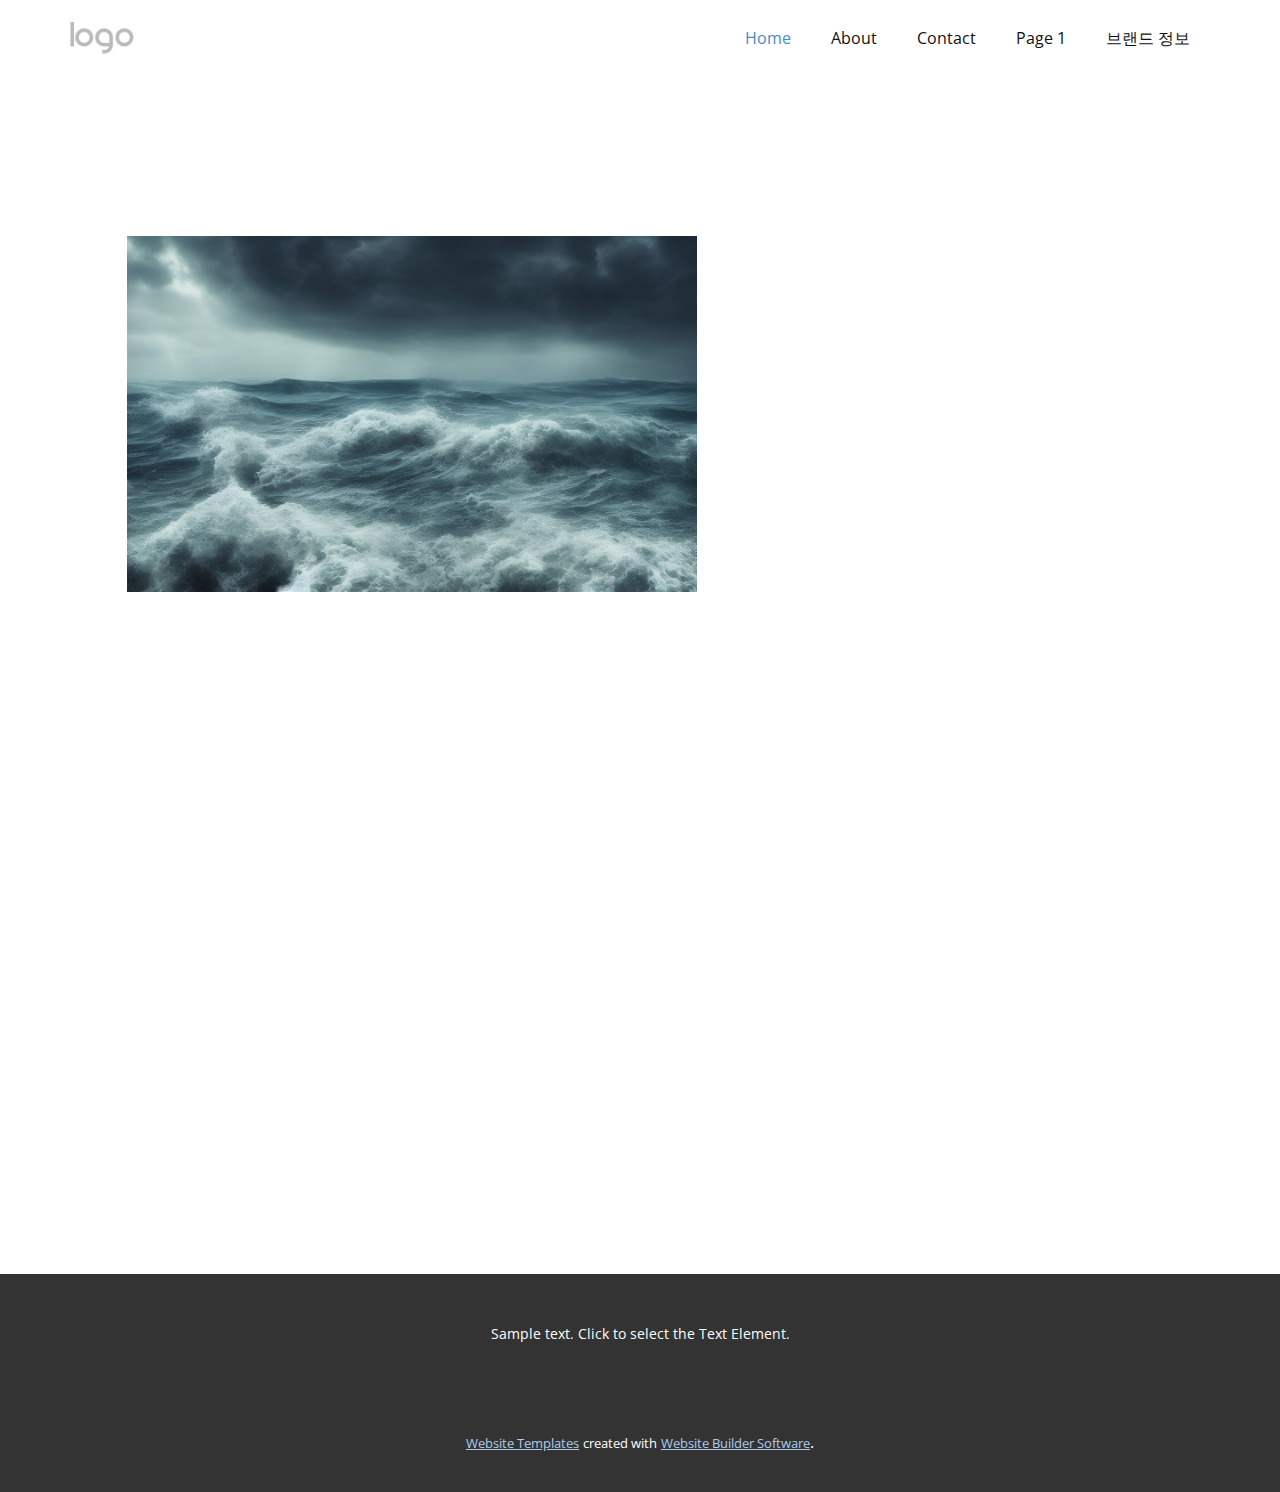
<file: index.html>
<!DOCTYPE html>
<html style="font-size: 16px;" lang="en"><head>
    <meta name="viewport" content="width=device-width, initial-scale=1.0">
    <meta charset="utf-8">
    <meta name="keywords" content="">
    <meta name="description" content="">
    <title>Home</title>
    <link rel="stylesheet" href="nicepage.css" media="screen">
<link rel="stylesheet" href="Home.css" media="screen">
    <script class="u-script" type="text/javascript" src="jquery.js" defer=""></script>
    <script class="u-script" type="text/javascript" src="nicepage.js" defer=""></script>
    <meta name="generator" content="Nicepage 4.18.5, nicepage.com">
    <link id="u-theme-google-font" rel="stylesheet" href="https://fonts.googleapis.com/css?family=Roboto:100,100i,300,300i,400,400i,500,500i,700,700i,900,900i|Open+Sans:300,300i,400,400i,500,500i,600,600i,700,700i,800,800i">
    
    
    
    <script type="application/ld+json">{
		"@context": "http://schema.org",
		"@type": "Organization",
		"name": "",
		"logo": "images/default-logo.png"
}</script>
    <meta name="theme-color" content="#478ac9">
    <meta property="og:title" content="Home">
    <meta property="og:type" content="website">
  </head>
  <body data-home-page="Home.html" data-home-page-title="Home" class="u-body u-xl-mode" data-lang="en"><header class="u-clearfix u-header u-header" id="sec-7465"><div class="u-clearfix u-sheet u-sheet-1">
        <a href="https://nicepage.com" class="u-image u-logo u-image-1">
          <img src="images/default-logo.png" class="u-logo-image u-logo-image-1">
        </a>
        <nav class="u-menu u-menu-dropdown u-offcanvas u-menu-1">
          <div class="menu-collapse" style="font-size: 1rem; letter-spacing: 0px;">
            <a class="u-button-style u-custom-left-right-menu-spacing u-custom-padding-bottom u-custom-top-bottom-menu-spacing u-nav-link u-text-active-palette-1-base u-text-hover-palette-2-base" href="#">
              <svg class="u-svg-link" viewBox="0 0 24 24"><use xmlns:xlink="http://www.w3.org/1999/xlink" xlink:href="#menu-hamburger"></use></svg>
              <svg class="u-svg-content" version="1.1" id="menu-hamburger" viewBox="0 0 16 16" x="0px" y="0px" xmlns:xlink="http://www.w3.org/1999/xlink" xmlns="http://www.w3.org/2000/svg"><g><rect y="1" width="16" height="2"></rect><rect y="7" width="16" height="2"></rect><rect y="13" width="16" height="2"></rect>
</g></svg>
            </a>
          </div>
          <div class="u-nav-container">
            <ul class="u-nav u-unstyled u-nav-1"><li class="u-nav-item"><a class="u-button-style u-nav-link u-text-active-palette-1-base u-text-hover-palette-2-base" href="Home.html" style="padding: 10px 20px;">Home</a>
</li><li class="u-nav-item"><a class="u-button-style u-nav-link u-text-active-palette-1-base u-text-hover-palette-2-base" href="About.html" style="padding: 10px 20px;">About</a>
</li><li class="u-nav-item"><a class="u-button-style u-nav-link u-text-active-palette-1-base u-text-hover-palette-2-base" href="Contact.html" style="padding: 10px 20px;">Contact</a>
</li><li class="u-nav-item"><a class="u-button-style u-nav-link u-text-active-palette-1-base u-text-hover-palette-2-base" href="Page-1.html" style="padding: 10px 20px;">Page 1</a>
</li><li class="u-nav-item"><a class="u-button-style u-nav-link u-text-active-palette-1-base u-text-hover-palette-2-base" href="브랜드-정보.html" style="padding: 10px 20px;">브랜드 정보</a>
</li></ul>
          </div>
          <div class="u-nav-container-collapse">
            <div class="u-black u-container-style u-inner-container-layout u-opacity u-opacity-95 u-sidenav">
              <div class="u-inner-container-layout u-sidenav-overflow">
                <div class="u-menu-close"></div>
                <ul class="u-align-center u-nav u-popupmenu-items u-unstyled u-nav-2"><li class="u-nav-item"><a class="u-button-style u-nav-link" href="Home.html">Home</a>
</li><li class="u-nav-item"><a class="u-button-style u-nav-link" href="About.html">About</a>
</li><li class="u-nav-item"><a class="u-button-style u-nav-link" href="Contact.html">Contact</a>
</li><li class="u-nav-item"><a class="u-button-style u-nav-link" href="Page-1.html">Page 1</a>
</li><li class="u-nav-item"><a class="u-button-style u-nav-link" href="브랜드-정보.html">브랜드 정보</a>
</li></ul>
              </div>
            </div>
            <div class="u-black u-menu-overlay u-opacity u-opacity-70"></div>
          </div>
        </nav>
      </div></header>
    <section class="u-clearfix u-section-1" id="sec-f3f4">
      <div class="u-clearfix u-sheet u-sheet-1">
        <img class="u-image u-image-default u-image-1" src="images/5df704d7179668b7c5d022a4acfd7a55152580c8d6935edea3dfbe73e2476abc61323a5a197ef466913f1e3520dc59ae659f1e2396444cc1338d54_1280.jpg" alt="" data-image-width="1280" data-image-height="800" data-href="브랜드-정보.html">
      </div>
    </section>
    <section class="u-clearfix u-section-2" id="sec-06fb">
      <div class="u-clearfix u-sheet u-sheet-1"></div>
    </section>
    
    
    <footer class="u-align-center u-clearfix u-footer u-grey-80 u-footer" id="sec-8579"><div class="u-clearfix u-sheet u-sheet-1">
        <p class="u-small-text u-text u-text-variant u-text-1">Sample text. Click to select the Text Element.</p>
      </div></footer>
    <section class="u-backlink u-clearfix u-grey-80">
      <a class="u-link" href="https://nicepage.com/website-templates" target="_blank">
        <span>Website Templates</span>
      </a>
      <p class="u-text">
        <span>created with</span>
      </p>
      <a class="u-link" href="" target="_blank">
        <span>Website Builder Software</span>
      </a>. 
    </section>
  
</body></html>
</file>
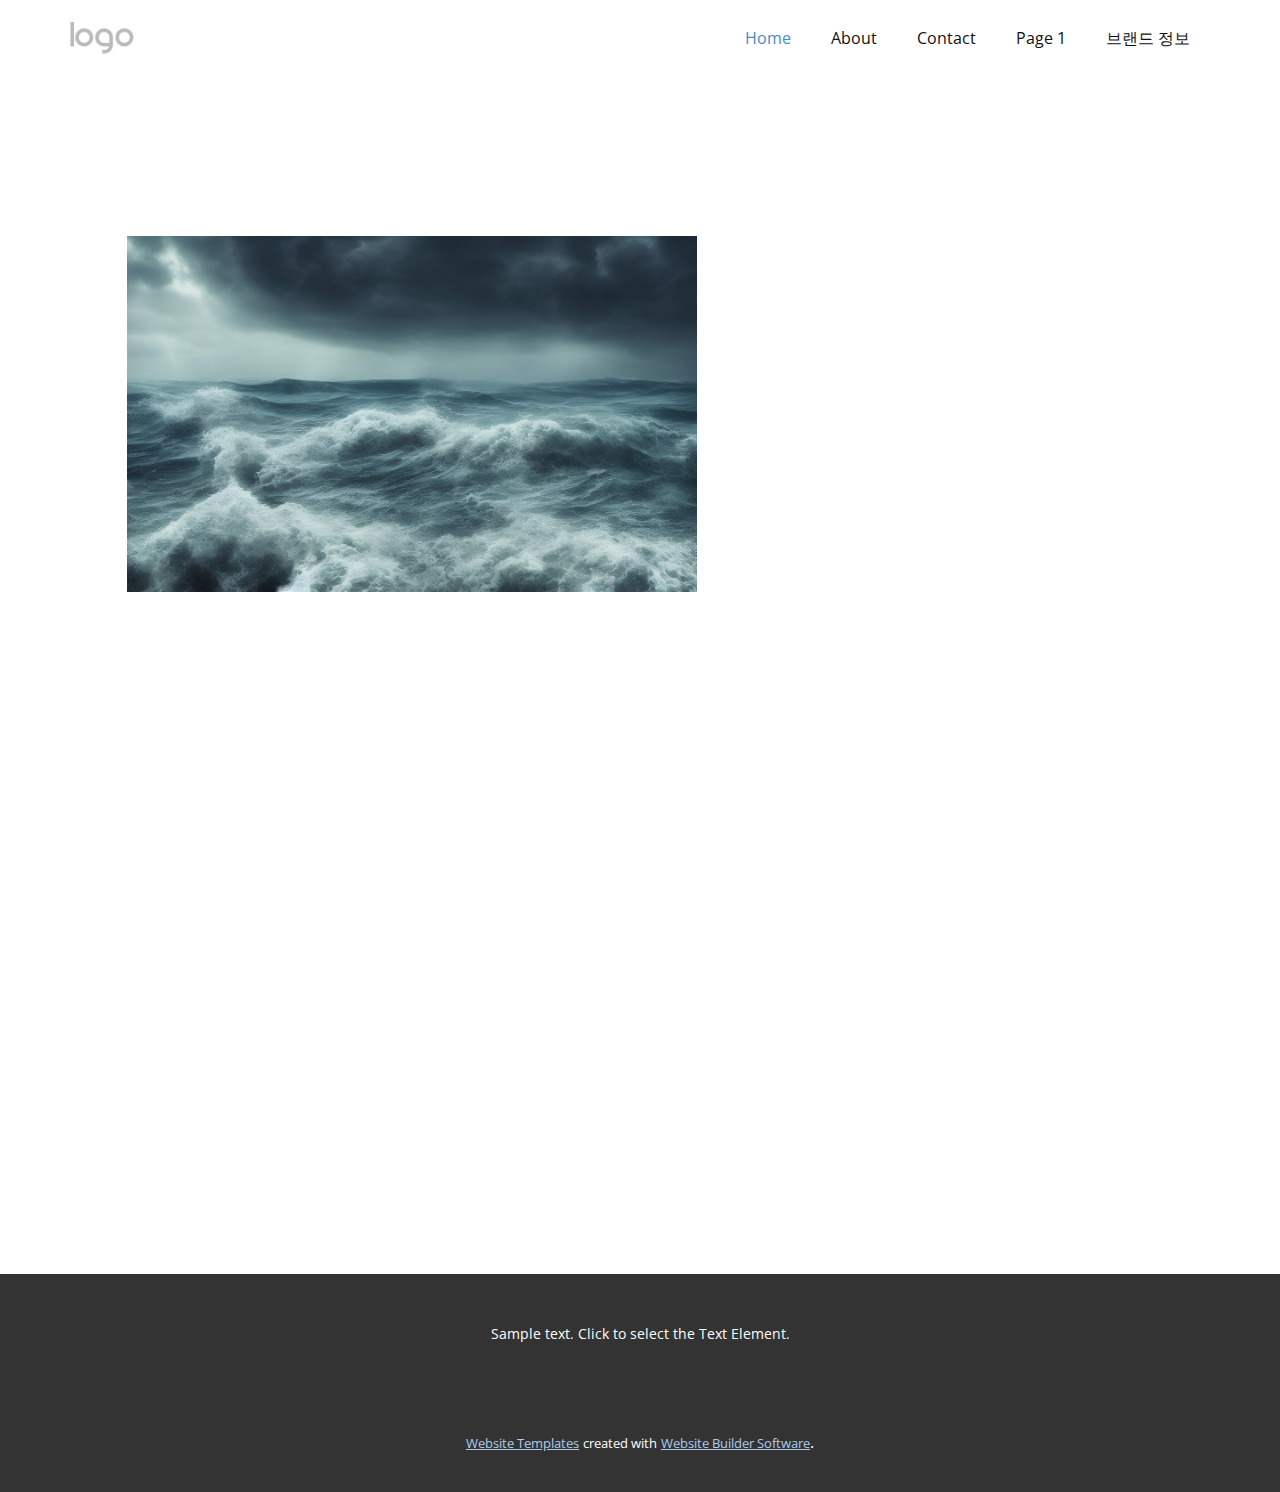
<file: Home.html>
<!DOCTYPE html>
<html style="font-size: 16px;" lang="en"><head>
    <meta name="viewport" content="width=device-width, initial-scale=1.0">
    <meta charset="utf-8">
    <meta name="keywords" content="">
    <meta name="description" content="">
    <title>Home</title>
    <link rel="stylesheet" href="nicepage.css" media="screen">
<link rel="stylesheet" href="Home.css" media="screen">
    <script class="u-script" type="text/javascript" src="jquery.js" defer=""></script>
    <script class="u-script" type="text/javascript" src="nicepage.js" defer=""></script>
    <meta name="generator" content="Nicepage 4.18.5, nicepage.com">
    <link id="u-theme-google-font" rel="stylesheet" href="https://fonts.googleapis.com/css?family=Roboto:100,100i,300,300i,400,400i,500,500i,700,700i,900,900i|Open+Sans:300,300i,400,400i,500,500i,600,600i,700,700i,800,800i">
    
    
    
    <script type="application/ld+json">{
		"@context": "http://schema.org",
		"@type": "Organization",
		"name": "",
		"logo": "images/default-logo.png"
}</script>
    <meta name="theme-color" content="#478ac9">
    <meta property="og:title" content="Home">
    <meta property="og:type" content="website">
  </head>
  <body class="u-body u-xl-mode" data-lang="en"><header class="u-clearfix u-header u-header" id="sec-7465"><div class="u-clearfix u-sheet u-sheet-1">
        <a href="https://nicepage.com" class="u-image u-logo u-image-1">
          <img src="images/default-logo.png" class="u-logo-image u-logo-image-1">
        </a>
        <nav class="u-menu u-menu-dropdown u-offcanvas u-menu-1">
          <div class="menu-collapse" style="font-size: 1rem; letter-spacing: 0px;">
            <a class="u-button-style u-custom-left-right-menu-spacing u-custom-padding-bottom u-custom-top-bottom-menu-spacing u-nav-link u-text-active-palette-1-base u-text-hover-palette-2-base" href="#">
              <svg class="u-svg-link" viewBox="0 0 24 24"><use xmlns:xlink="http://www.w3.org/1999/xlink" xlink:href="#menu-hamburger"></use></svg>
              <svg class="u-svg-content" version="1.1" id="menu-hamburger" viewBox="0 0 16 16" x="0px" y="0px" xmlns:xlink="http://www.w3.org/1999/xlink" xmlns="http://www.w3.org/2000/svg"><g><rect y="1" width="16" height="2"></rect><rect y="7" width="16" height="2"></rect><rect y="13" width="16" height="2"></rect>
</g></svg>
            </a>
          </div>
          <div class="u-nav-container">
            <ul class="u-nav u-unstyled u-nav-1"><li class="u-nav-item"><a class="u-button-style u-nav-link u-text-active-palette-1-base u-text-hover-palette-2-base" href="Home.html" style="padding: 10px 20px;">Home</a>
</li><li class="u-nav-item"><a class="u-button-style u-nav-link u-text-active-palette-1-base u-text-hover-palette-2-base" href="About.html" style="padding: 10px 20px;">About</a>
</li><li class="u-nav-item"><a class="u-button-style u-nav-link u-text-active-palette-1-base u-text-hover-palette-2-base" href="Contact.html" style="padding: 10px 20px;">Contact</a>
</li><li class="u-nav-item"><a class="u-button-style u-nav-link u-text-active-palette-1-base u-text-hover-palette-2-base" href="Page-1.html" style="padding: 10px 20px;">Page 1</a>
</li><li class="u-nav-item"><a class="u-button-style u-nav-link u-text-active-palette-1-base u-text-hover-palette-2-base" href="브랜드-정보.html" style="padding: 10px 20px;">브랜드 정보</a>
</li></ul>
          </div>
          <div class="u-nav-container-collapse">
            <div class="u-black u-container-style u-inner-container-layout u-opacity u-opacity-95 u-sidenav">
              <div class="u-inner-container-layout u-sidenav-overflow">
                <div class="u-menu-close"></div>
                <ul class="u-align-center u-nav u-popupmenu-items u-unstyled u-nav-2"><li class="u-nav-item"><a class="u-button-style u-nav-link" href="Home.html">Home</a>
</li><li class="u-nav-item"><a class="u-button-style u-nav-link" href="About.html">About</a>
</li><li class="u-nav-item"><a class="u-button-style u-nav-link" href="Contact.html">Contact</a>
</li><li class="u-nav-item"><a class="u-button-style u-nav-link" href="Page-1.html">Page 1</a>
</li><li class="u-nav-item"><a class="u-button-style u-nav-link" href="브랜드-정보.html">브랜드 정보</a>
</li></ul>
              </div>
            </div>
            <div class="u-black u-menu-overlay u-opacity u-opacity-70"></div>
          </div>
        </nav>
      </div></header>
    <section class="u-clearfix u-section-1" id="sec-f3f4">
      <div class="u-clearfix u-sheet u-sheet-1">
        <img class="u-image u-image-default u-image-1" src="images/5df704d7179668b7c5d022a4acfd7a55152580c8d6935edea3dfbe73e2476abc61323a5a197ef466913f1e3520dc59ae659f1e2396444cc1338d54_1280.jpg" alt="" data-image-width="1280" data-image-height="800" data-href="브랜드-정보.html">
      </div>
    </section>
    <section class="u-clearfix u-section-2" id="sec-06fb">
      <div class="u-clearfix u-sheet u-sheet-1"></div>
    </section>
    
    
    <footer class="u-align-center u-clearfix u-footer u-grey-80 u-footer" id="sec-8579"><div class="u-clearfix u-sheet u-sheet-1">
        <p class="u-small-text u-text u-text-variant u-text-1">Sample text. Click to select the Text Element.</p>
      </div></footer>
    <section class="u-backlink u-clearfix u-grey-80">
      <a class="u-link" href="https://nicepage.com/website-templates" target="_blank">
        <span>Website Templates</span>
      </a>
      <p class="u-text">
        <span>created with</span>
      </p>
      <a class="u-link" href="" target="_blank">
        <span>Website Builder Software</span>
      </a>. 
    </section>
  
</body></html>
</file>
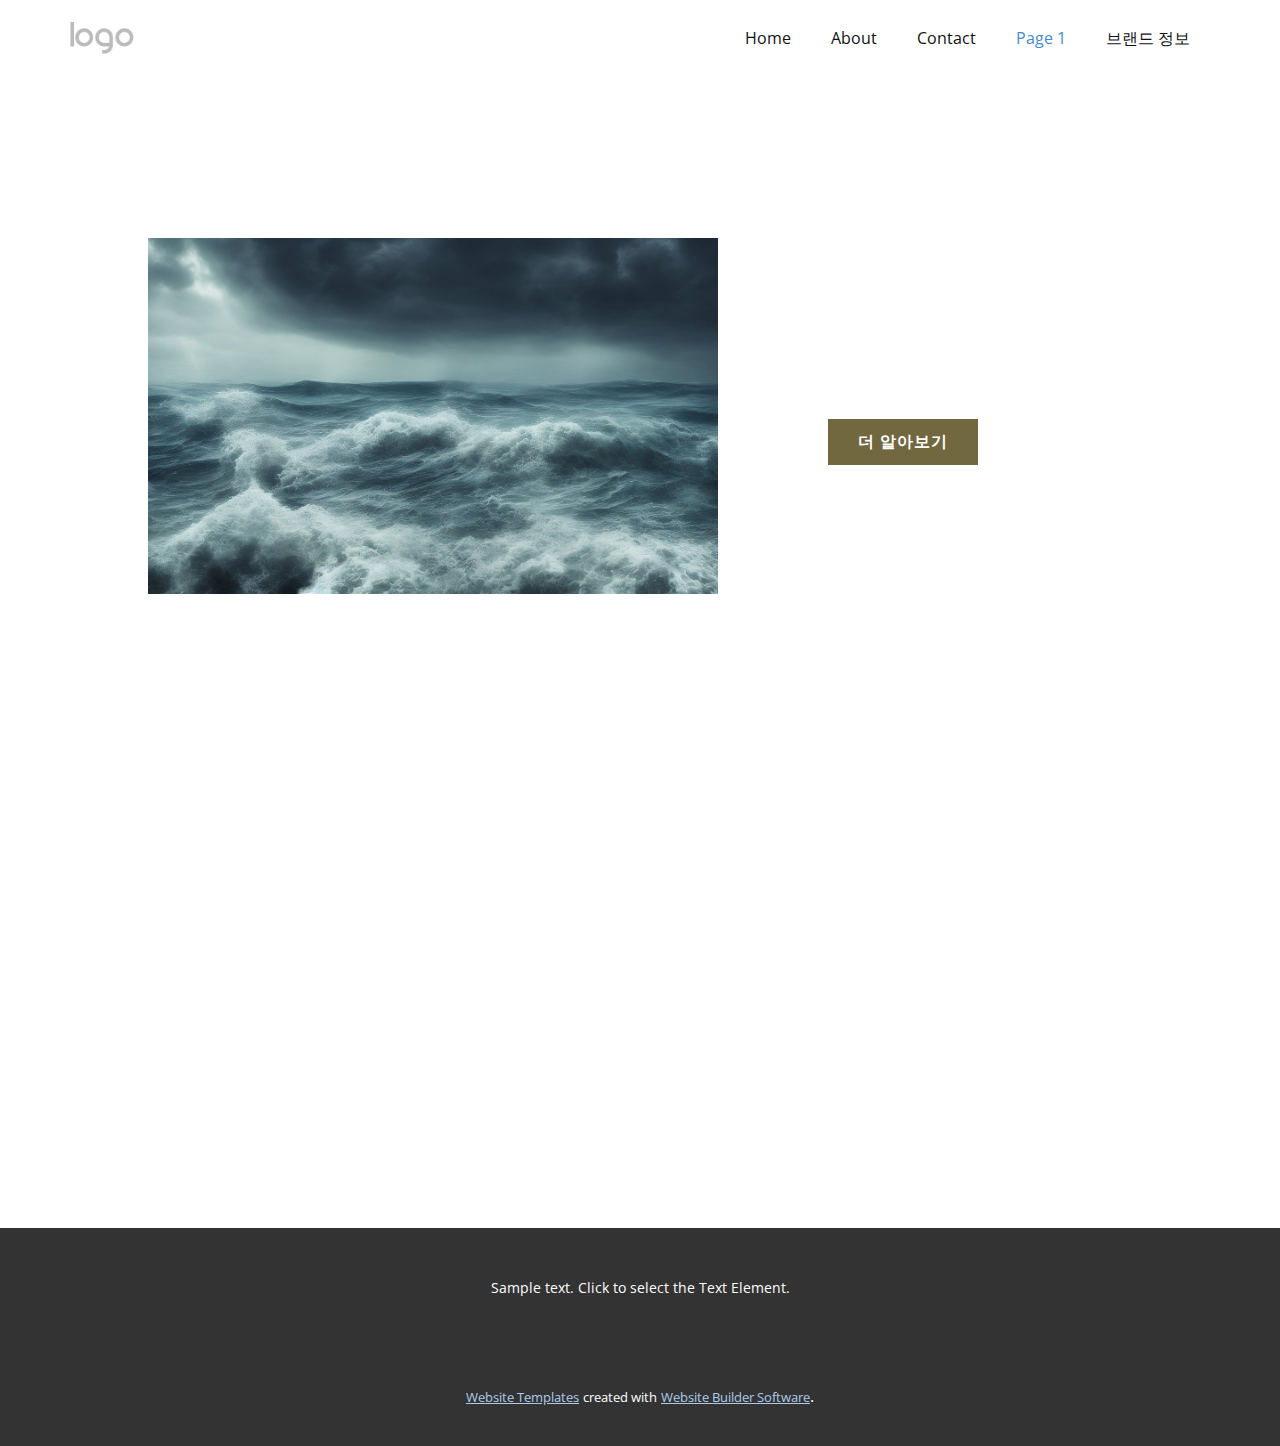
<file: Page-1.html>
<!DOCTYPE html>
<html style="font-size: 16px;" lang="en"><head>
    <meta name="viewport" content="width=device-width, initial-scale=1.0">
    <meta charset="utf-8">
    <meta name="keywords" content="">
    <meta name="description" content="">
    <title>Page 1</title>
    <link rel="stylesheet" href="nicepage.css" media="screen">
<link rel="stylesheet" href="Page-1.css" media="screen">
    <script class="u-script" type="text/javascript" src="jquery.js" defer=""></script>
    <script class="u-script" type="text/javascript" src="nicepage.js" defer=""></script>
    <meta name="generator" content="Nicepage 4.18.5, nicepage.com">
    <link id="u-theme-google-font" rel="stylesheet" href="https://fonts.googleapis.com/css?family=Roboto:100,100i,300,300i,400,400i,500,500i,700,700i,900,900i|Open+Sans:300,300i,400,400i,500,500i,600,600i,700,700i,800,800i">
    
    
    
    <script type="application/ld+json">{
		"@context": "http://schema.org",
		"@type": "Organization",
		"name": "",
		"logo": "images/default-logo.png"
}</script>
    <meta name="theme-color" content="#478ac9">
    <meta property="og:title" content="Page 1">
    <meta property="og:type" content="website">
  </head>
  <body class="u-body u-xl-mode" data-lang="en"><header class="u-clearfix u-header u-header" id="sec-7465"><div class="u-clearfix u-sheet u-sheet-1">
        <a href="https://nicepage.com" class="u-image u-logo u-image-1">
          <img src="images/default-logo.png" class="u-logo-image u-logo-image-1">
        </a>
        <nav class="u-menu u-menu-dropdown u-offcanvas u-menu-1">
          <div class="menu-collapse" style="font-size: 1rem; letter-spacing: 0px;">
            <a class="u-button-style u-custom-left-right-menu-spacing u-custom-padding-bottom u-custom-top-bottom-menu-spacing u-nav-link u-text-active-palette-1-base u-text-hover-palette-2-base" href="#">
              <svg class="u-svg-link" viewBox="0 0 24 24"><use xmlns:xlink="http://www.w3.org/1999/xlink" xlink:href="#menu-hamburger"></use></svg>
              <svg class="u-svg-content" version="1.1" id="menu-hamburger" viewBox="0 0 16 16" x="0px" y="0px" xmlns:xlink="http://www.w3.org/1999/xlink" xmlns="http://www.w3.org/2000/svg"><g><rect y="1" width="16" height="2"></rect><rect y="7" width="16" height="2"></rect><rect y="13" width="16" height="2"></rect>
</g></svg>
            </a>
          </div>
          <div class="u-nav-container">
            <ul class="u-nav u-unstyled u-nav-1"><li class="u-nav-item"><a class="u-button-style u-nav-link u-text-active-palette-1-base u-text-hover-palette-2-base" href="Home.html" style="padding: 10px 20px;">Home</a>
</li><li class="u-nav-item"><a class="u-button-style u-nav-link u-text-active-palette-1-base u-text-hover-palette-2-base" href="About.html" style="padding: 10px 20px;">About</a>
</li><li class="u-nav-item"><a class="u-button-style u-nav-link u-text-active-palette-1-base u-text-hover-palette-2-base" href="Contact.html" style="padding: 10px 20px;">Contact</a>
</li><li class="u-nav-item"><a class="u-button-style u-nav-link u-text-active-palette-1-base u-text-hover-palette-2-base" href="Page-1.html" style="padding: 10px 20px;">Page 1</a>
</li><li class="u-nav-item"><a class="u-button-style u-nav-link u-text-active-palette-1-base u-text-hover-palette-2-base" href="브랜드-정보.html" style="padding: 10px 20px;">브랜드 정보</a>
</li></ul>
          </div>
          <div class="u-nav-container-collapse">
            <div class="u-black u-container-style u-inner-container-layout u-opacity u-opacity-95 u-sidenav">
              <div class="u-inner-container-layout u-sidenav-overflow">
                <div class="u-menu-close"></div>
                <ul class="u-align-center u-nav u-popupmenu-items u-unstyled u-nav-2"><li class="u-nav-item"><a class="u-button-style u-nav-link" href="Home.html">Home</a>
</li><li class="u-nav-item"><a class="u-button-style u-nav-link" href="About.html">About</a>
</li><li class="u-nav-item"><a class="u-button-style u-nav-link" href="Contact.html">Contact</a>
</li><li class="u-nav-item"><a class="u-button-style u-nav-link" href="Page-1.html">Page 1</a>
</li><li class="u-nav-item"><a class="u-button-style u-nav-link" href="브랜드-정보.html">브랜드 정보</a>
</li></ul>
              </div>
            </div>
            <div class="u-black u-menu-overlay u-opacity u-opacity-70"></div>
          </div>
        </nav>
      </div></header>
    <section class="u-clearfix u-section-1" id="sec-19fb">
      <div class="u-clearfix u-sheet u-sheet-1">
        <img class="u-image u-image-default u-image-1" src="images/5df704d7179668b7c5d022a4acfd7a55152580c8d6935edea3dfbe73e2476abc61323a5a197ef466913f1e3520dc59ae659f1e2396444cc1338d54_1280.jpg" alt="" data-image-width="1280" data-image-height="800">
        <a href="https://nicepage.com/c/real-estate-website-templates" class="u-btn u-button-style u-hover-palette-1-dark-1 u-palette-3-dark-2 u-btn-1">더 알아보기</a>
      </div>
    </section>
    <section class="u-clearfix u-section-2" id="sec-b6eb">
      <div class="u-clearfix u-sheet u-sheet-1"></div>
    </section>
    
    
    <footer class="u-align-center u-clearfix u-footer u-grey-80 u-footer" id="sec-8579"><div class="u-clearfix u-sheet u-sheet-1">
        <p class="u-small-text u-text u-text-variant u-text-1">Sample text. Click to select the Text Element.</p>
      </div></footer>
    <section class="u-backlink u-clearfix u-grey-80">
      <a class="u-link" href="https://nicepage.com/website-templates" target="_blank">
        <span>Website Templates</span>
      </a>
      <p class="u-text">
        <span>created with</span>
      </p>
      <a class="u-link" href="" target="_blank">
        <span>Website Builder Software</span>
      </a>. 
    </section>
  
</body></html>
</file>
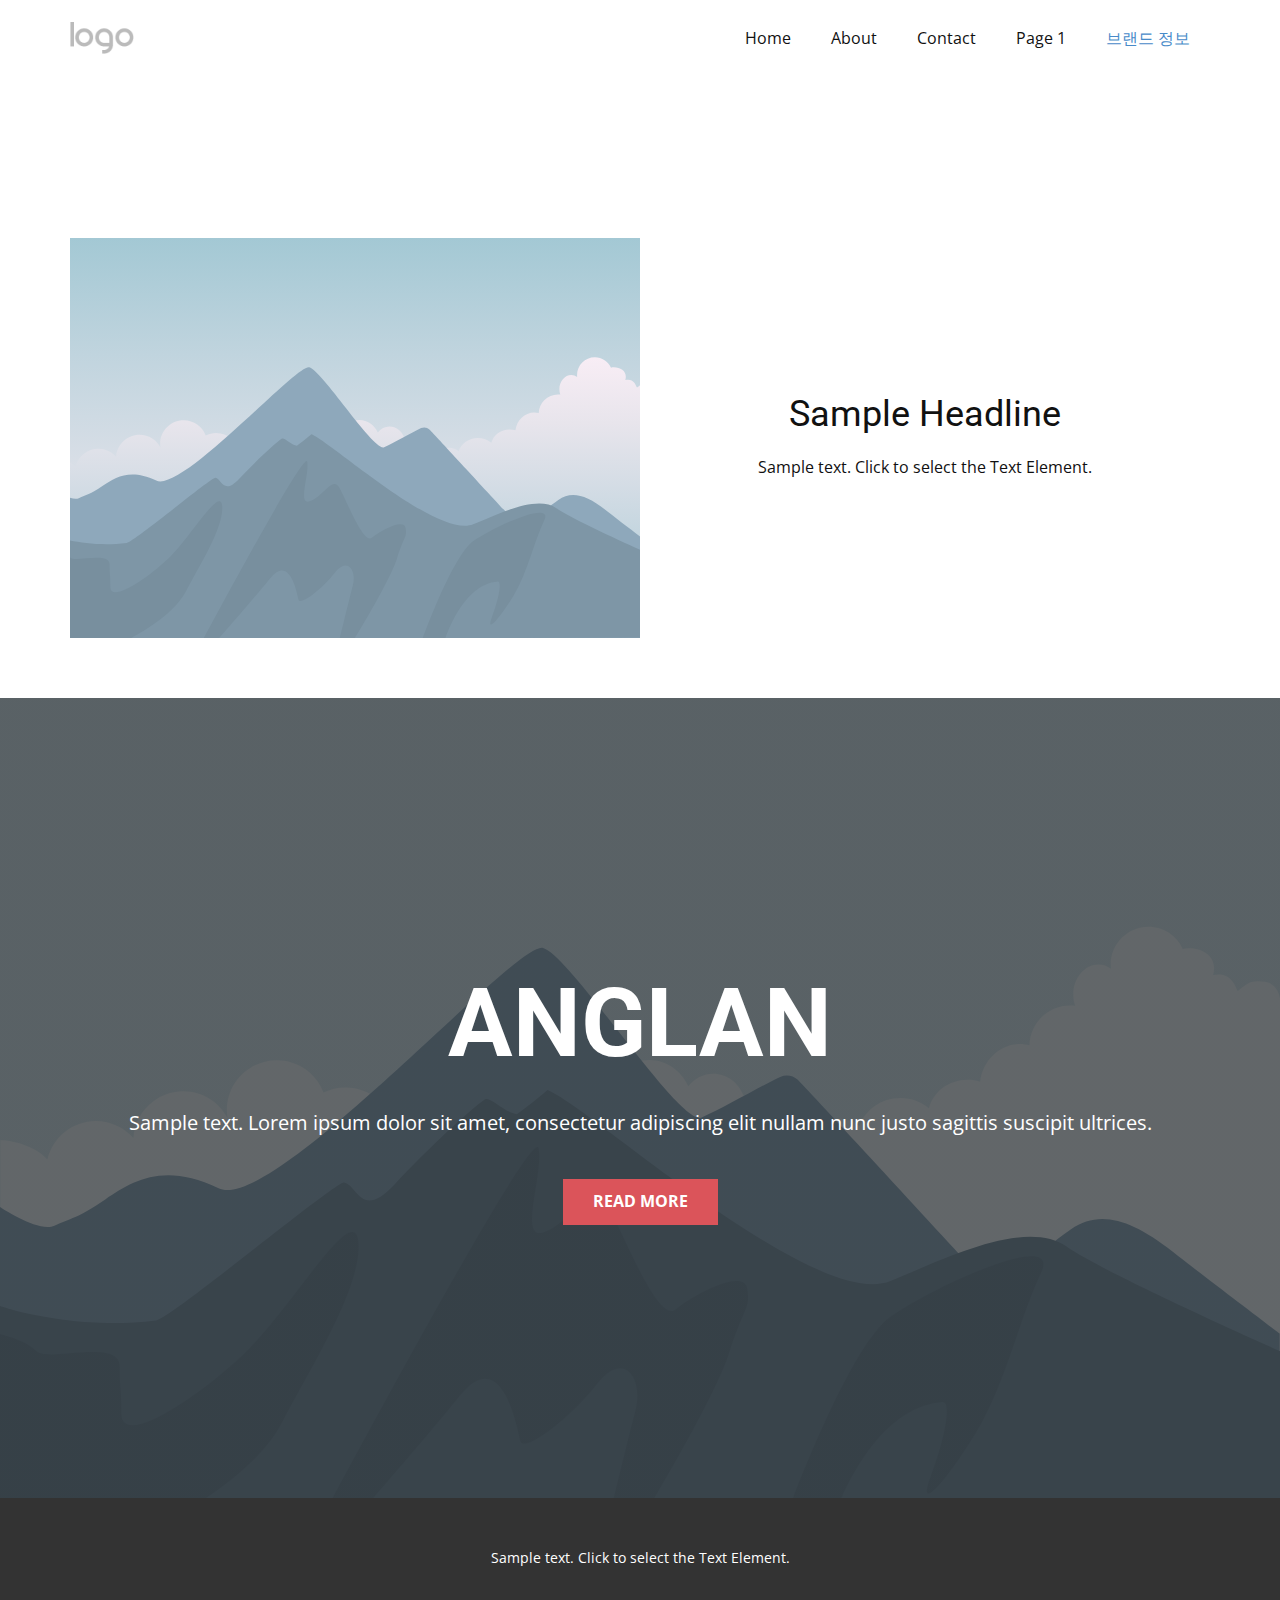
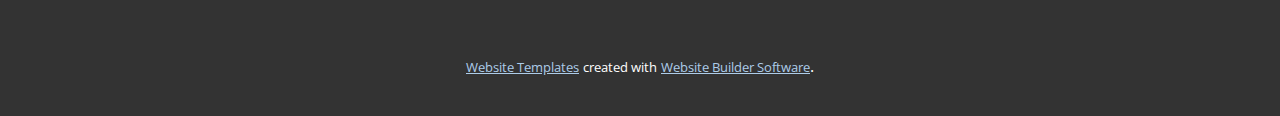
<file: 브랜드-정보.html>
<!DOCTYPE html>
<html style="font-size: 16px;" lang="en"><head>
    <meta name="viewport" content="width=device-width, initial-scale=1.0">
    <meta charset="utf-8">
    <meta name="keywords" content="INTUITIVE">
    <meta name="description" content="">
    <title>브랜드 정보</title>
    <link rel="stylesheet" href="nicepage.css" media="screen">
<link rel="stylesheet" href="브랜드-정보.css" media="screen">
    <script class="u-script" type="text/javascript" src="jquery.js" defer=""></script>
    <script class="u-script" type="text/javascript" src="nicepage.js" defer=""></script>
    <meta name="generator" content="Nicepage 4.18.5, nicepage.com">
    <link id="u-theme-google-font" rel="stylesheet" href="https://fonts.googleapis.com/css?family=Roboto:100,100i,300,300i,400,400i,500,500i,700,700i,900,900i|Open+Sans:300,300i,400,400i,500,500i,600,600i,700,700i,800,800i">
    
    
    
    <script type="application/ld+json">{
		"@context": "http://schema.org",
		"@type": "Organization",
		"name": "",
		"logo": "images/default-logo.png"
}</script>
    <meta name="theme-color" content="#478ac9">
    <meta property="og:title" content="브랜드 정보">
    <meta property="og:type" content="website">
  </head>
  <body class="u-body u-xl-mode" data-lang="en"><header class="u-clearfix u-header u-header" id="sec-7465"><div class="u-clearfix u-sheet u-sheet-1">
        <a href="https://nicepage.com" class="u-image u-logo u-image-1">
          <img src="images/default-logo.png" class="u-logo-image u-logo-image-1">
        </a>
        <nav class="u-menu u-menu-dropdown u-offcanvas u-menu-1">
          <div class="menu-collapse" style="font-size: 1rem; letter-spacing: 0px;">
            <a class="u-button-style u-custom-left-right-menu-spacing u-custom-padding-bottom u-custom-top-bottom-menu-spacing u-nav-link u-text-active-palette-1-base u-text-hover-palette-2-base" href="#">
              <svg class="u-svg-link" viewBox="0 0 24 24"><use xmlns:xlink="http://www.w3.org/1999/xlink" xlink:href="#menu-hamburger"></use></svg>
              <svg class="u-svg-content" version="1.1" id="menu-hamburger" viewBox="0 0 16 16" x="0px" y="0px" xmlns:xlink="http://www.w3.org/1999/xlink" xmlns="http://www.w3.org/2000/svg"><g><rect y="1" width="16" height="2"></rect><rect y="7" width="16" height="2"></rect><rect y="13" width="16" height="2"></rect>
</g></svg>
            </a>
          </div>
          <div class="u-nav-container">
            <ul class="u-nav u-unstyled u-nav-1"><li class="u-nav-item"><a class="u-button-style u-nav-link u-text-active-palette-1-base u-text-hover-palette-2-base" href="Home.html" style="padding: 10px 20px;">Home</a>
</li><li class="u-nav-item"><a class="u-button-style u-nav-link u-text-active-palette-1-base u-text-hover-palette-2-base" href="About.html" style="padding: 10px 20px;">About</a>
</li><li class="u-nav-item"><a class="u-button-style u-nav-link u-text-active-palette-1-base u-text-hover-palette-2-base" href="Contact.html" style="padding: 10px 20px;">Contact</a>
</li><li class="u-nav-item"><a class="u-button-style u-nav-link u-text-active-palette-1-base u-text-hover-palette-2-base" href="Page-1.html" style="padding: 10px 20px;">Page 1</a>
</li><li class="u-nav-item"><a class="u-button-style u-nav-link u-text-active-palette-1-base u-text-hover-palette-2-base" href="브랜드-정보.html" style="padding: 10px 20px;">브랜드 정보</a>
</li></ul>
          </div>
          <div class="u-nav-container-collapse">
            <div class="u-black u-container-style u-inner-container-layout u-opacity u-opacity-95 u-sidenav">
              <div class="u-inner-container-layout u-sidenav-overflow">
                <div class="u-menu-close"></div>
                <ul class="u-align-center u-nav u-popupmenu-items u-unstyled u-nav-2"><li class="u-nav-item"><a class="u-button-style u-nav-link" href="Home.html">Home</a>
</li><li class="u-nav-item"><a class="u-button-style u-nav-link" href="About.html">About</a>
</li><li class="u-nav-item"><a class="u-button-style u-nav-link" href="Contact.html">Contact</a>
</li><li class="u-nav-item"><a class="u-button-style u-nav-link" href="Page-1.html">Page 1</a>
</li><li class="u-nav-item"><a class="u-button-style u-nav-link" href="브랜드-정보.html">브랜드 정보</a>
</li></ul>
              </div>
            </div>
            <div class="u-black u-menu-overlay u-opacity u-opacity-70"></div>
          </div>
        </nav>
      </div></header>
    <section class="u-clearfix u-section-1" id="sec-56f5">
      <div class="u-clearfix u-sheet u-sheet-1">
        <div class="u-clearfix u-expanded-width u-layout-wrap u-layout-wrap-1">
          <div class="u-layout">
            <div class="u-layout-row">
              <div class="u-container-style u-image u-layout-cell u-size-30 u-image-1" data-image-width="400" data-image-height="265">
                <div class="u-container-layout u-valign-top u-container-layout-1"></div>
              </div>
              <div class="u-align-center u-container-style u-layout-cell u-size-30 u-layout-cell-2">
                <div class="u-container-layout u-valign-middle u-container-layout-2">
                  <h2 class="u-text u-text-default u-text-1">Sample Headline</h2>
                  <p class="u-text u-text-default u-text-2">Sample text. Click to select the Text Element.</p>
                </div>
              </div>
            </div>
          </div>
        </div>
      </div>
    </section>
    <section class="u-align-center u-clearfix u-image u-shading u-section-2" src="" data-image-width="256" data-image-height="256" id="sec-7fc3">
      <div class="u-clearfix u-sheet u-valign-middle u-sheet-1">
        <h1 class="u-text u-text-default u-title u-text-1">ANGLAN</h1>
        <p class="u-large-text u-text u-text-default u-text-variant u-text-2">Sample text. Lorem ipsum dolor sit amet, consectetur adipiscing elit nullam nunc justo sagittis suscipit ultrices.</p>
        <a href="#" class="u-btn u-button-style u-palette-2-base u-btn-1">Read More</a>
      </div>
    </section>
    
    
    <footer class="u-align-center u-clearfix u-footer u-grey-80 u-footer" id="sec-8579"><div class="u-clearfix u-sheet u-sheet-1">
        <p class="u-small-text u-text u-text-variant u-text-1">Sample text. Click to select the Text Element.</p>
      </div></footer>
    <section class="u-backlink u-clearfix u-grey-80">
      <a class="u-link" href="https://nicepage.com/website-templates" target="_blank">
        <span>Website Templates</span>
      </a>
      <p class="u-text">
        <span>created with</span>
      </p>
      <a class="u-link" href="" target="_blank">
        <span>Website Builder Software</span>
      </a>. 
    </section>
  
</body></html>
</file>
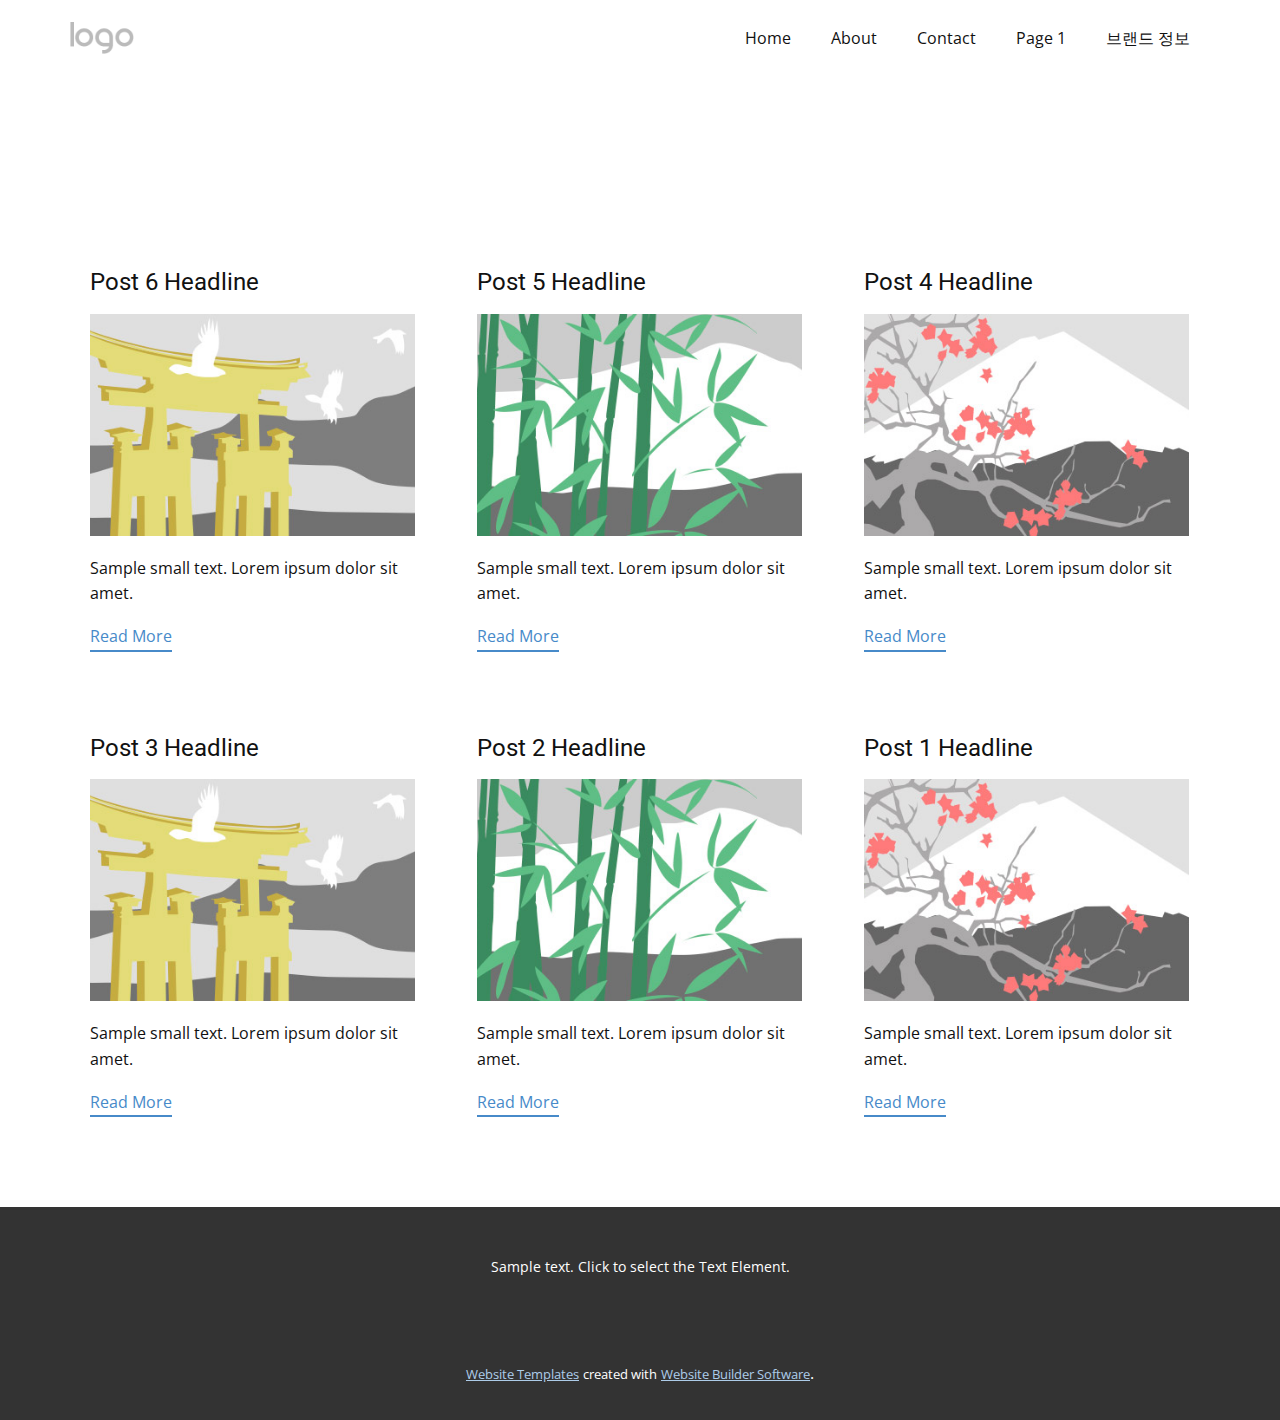
<file: blog/blog.html>
<html style="font-size: 16px;" lang="en"><head>
    <meta name="viewport" content="width=device-width, initial-scale=1.0">
    <meta charset="utf-8">
    <meta name="keywords" content="">
    <meta name="description" content="">
    <title>Blog Template</title>
    <link rel="stylesheet" href="../nicepage.css" media="screen">
<link rel="stylesheet" href="../Blog-Template.css" media="screen">
    <script class="u-script" type="text/javascript" src="../jquery.js" defer=""></script>
    <script class="u-script" type="text/javascript" src="../nicepage.js" defer=""></script>
    <meta name="generator" content="Nicepage 4.18.5, nicepage.com">
    <link id="u-theme-google-font" rel="stylesheet" href="https://fonts.googleapis.com/css?family=Roboto:100,100i,300,300i,400,400i,500,500i,700,700i,900,900i|Open+Sans:300,300i,400,400i,500,500i,600,600i,700,700i,800,800i">
    
    
    <script type="application/ld+json">{
		"@context": "http://schema.org",
		"@type": "Organization",
		"name": "",
		"logo": "images/default-logo.png"
}</script>
    <meta name="theme-color" content="#478ac9">
  </head>
  <body class="u-body u-xl-mode" data-lang="en"><header class="u-clearfix u-header u-header" id="sec-7465"><div class="u-clearfix u-sheet u-sheet-1">
        <a href="https://nicepage.com" class="u-image u-logo u-image-1">
          <img src="../images/default-logo.png" class="u-logo-image u-logo-image-1">
        </a>
        <nav class="u-menu u-menu-dropdown u-offcanvas u-menu-1">
          <div class="menu-collapse" style="font-size: 1rem; letter-spacing: 0px;">
            <a class="u-button-style u-custom-left-right-menu-spacing u-custom-padding-bottom u-custom-top-bottom-menu-spacing u-nav-link u-text-active-palette-1-base u-text-hover-palette-2-base" href="#">
              <svg class="u-svg-link" viewBox="0 0 24 24"><use xmlns:xlink="http://www.w3.org/1999/xlink" xlink:href="#menu-hamburger"></use></svg>
              <svg class="u-svg-content" version="1.1" id="menu-hamburger" viewBox="0 0 16 16" x="0px" y="0px" xmlns:xlink="http://www.w3.org/1999/xlink" xmlns="http://www.w3.org/2000/svg"><g><rect y="1" width="16" height="2"></rect><rect y="7" width="16" height="2"></rect><rect y="13" width="16" height="2"></rect>
</g></svg>
            </a>
          </div>
          <div class="u-nav-container">
            <ul class="u-nav u-unstyled u-nav-1"><li class="u-nav-item"><a class="u-button-style u-nav-link u-text-active-palette-1-base u-text-hover-palette-2-base" href="../Home.html" style="padding: 10px 20px;">Home</a>
</li><li class="u-nav-item"><a class="u-button-style u-nav-link u-text-active-palette-1-base u-text-hover-palette-2-base" href="../About.html" style="padding: 10px 20px;">About</a>
</li><li class="u-nav-item"><a class="u-button-style u-nav-link u-text-active-palette-1-base u-text-hover-palette-2-base" href="../Contact.html" style="padding: 10px 20px;">Contact</a>
</li><li class="u-nav-item"><a class="u-button-style u-nav-link u-text-active-palette-1-base u-text-hover-palette-2-base" href="../Page-1.html" style="padding: 10px 20px;">Page 1</a>
</li><li class="u-nav-item"><a class="u-button-style u-nav-link u-text-active-palette-1-base u-text-hover-palette-2-base" href="../브랜드-정보.html" style="padding: 10px 20px;">브랜드 정보</a>
</li></ul>
          </div>
          <div class="u-nav-container-collapse">
            <div class="u-black u-container-style u-inner-container-layout u-opacity u-opacity-95 u-sidenav">
              <div class="u-inner-container-layout u-sidenav-overflow">
                <div class="u-menu-close"></div>
                <ul class="u-align-center u-nav u-popupmenu-items u-unstyled u-nav-2"><li class="u-nav-item"><a class="u-button-style u-nav-link" href="../Home.html">Home</a>
</li><li class="u-nav-item"><a class="u-button-style u-nav-link" href="../About.html">About</a>
</li><li class="u-nav-item"><a class="u-button-style u-nav-link" href="../Contact.html">Contact</a>
</li><li class="u-nav-item"><a class="u-button-style u-nav-link" href="../Page-1.html">Page 1</a>
</li><li class="u-nav-item"><a class="u-button-style u-nav-link" href="../브랜드-정보.html">브랜드 정보</a>
</li></ul>
              </div>
            </div>
            <div class="u-black u-menu-overlay u-opacity u-opacity-70"></div>
          </div>
        </nav>
      </div></header>
    <section class="u-clearfix u-section-1" id="sec-085e">
      <div class="u-clearfix u-sheet u-valign-middle u-sheet-1"><!--blog--><!--blog_options_json--><!--{"type":"Recent","source":"","tags":"","count":""}--><!--/blog_options_json-->
        <div class="u-blog u-expanded-width u-repeater u-repeater-1"><!--blog_post-->
          <div class="u-blog-post u-container-style u-repeater-item u-white u-repeater-item-1">
            <div class="u-container-layout u-similar-container u-valign-top u-container-layout-1"><!--blog_post_header-->
              <h4 class="u-blog-control u-text u-text-1">
                <a class="u-post-header-link" href="../blog/post-5.html">Post 6 Headline</a>
              </h4><!--/blog_post_header--><!--blog_post_image-->
              <a class="u-post-header-link" href="../blog/post-5.html"><img alt="" class="u-blog-control u-expanded-width u-image u-image-default u-image-1" src="../images/8ad73f3c.jpeg"></a><!--/blog_post_image--><!--blog_post_content-->
              <div class="u-blog-control u-post-content u-text u-text-2 fr-view">Sample small text. Lorem ipsum dolor sit amet.</div><!--/blog_post_content--><!--blog_post_readmore-->
              <a href="../blog/post-5.html" class="u-blog-control u-border-2 u-border-palette-1-base u-btn u-btn-rectangle u-button-style u-none u-btn-1"><!--blog_post_readmore_content--><!--options_json--><!--{"content":"","defaultValue":"Read More"}--><!--/options_json-->Read More<!--/blog_post_readmore_content--></a><!--/blog_post_readmore-->
            </div>
          </div><div class="u-blog-post u-container-style u-repeater-item u-video-cover u-white">
            <div class="u-container-layout u-similar-container u-valign-top u-container-layout-2"><!--blog_post_header-->
              <h4 class="u-blog-control u-text u-text-3">
                <a class="u-post-header-link" href="../blog/post-4.html">Post 5 Headline</a>
              </h4><!--/blog_post_header--><!--blog_post_image-->
              <a class="u-post-header-link" href="../blog/post-4.html"><img alt="" class="u-blog-control u-expanded-width u-image u-image-default u-image-2" src="../images/68f64b9d.jpeg"></a><!--/blog_post_image--><!--blog_post_content-->
              <div class="u-blog-control u-post-content u-text u-text-4 fr-view">Sample small text. Lorem ipsum dolor sit amet.</div><!--/blog_post_content--><!--blog_post_readmore-->
              <a href="../blog/post-4.html" class="u-blog-control u-border-2 u-border-palette-1-base u-btn u-btn-rectangle u-button-style u-none u-btn-2"><!--blog_post_readmore_content--><!--options_json--><!--{"content":"","defaultValue":"Read More"}--><!--/options_json-->Read More<!--/blog_post_readmore_content--></a><!--/blog_post_readmore-->
            </div>
          </div><div class="u-blog-post u-container-style u-repeater-item u-video-cover u-white">
            <div class="u-container-layout u-similar-container u-valign-top u-container-layout-3"><!--blog_post_header-->
              <h4 class="u-blog-control u-text u-text-5">
                <a class="u-post-header-link" href="../blog/post-3.html">Post 4 Headline</a>
              </h4><!--/blog_post_header--><!--blog_post_image-->
              <a class="u-post-header-link" href="../blog/post-3.html"><img alt="" class="u-blog-control u-expanded-width u-image u-image-default u-image-3" src="../images/0fd3416c.jpeg"></a><!--/blog_post_image--><!--blog_post_content-->
              <div class="u-blog-control u-post-content u-text u-text-6 fr-view">Sample small text. Lorem ipsum dolor sit amet.</div><!--/blog_post_content--><!--blog_post_readmore-->
              <a href="../blog/post-3.html" class="u-blog-control u-border-2 u-border-palette-1-base u-btn u-btn-rectangle u-button-style u-none u-btn-3"><!--blog_post_readmore_content--><!--options_json--><!--{"content":"","defaultValue":"Read More"}--><!--/options_json-->Read More<!--/blog_post_readmore_content--></a><!--/blog_post_readmore-->
            </div>
          </div><div class="u-blog-post u-container-style u-repeater-item u-white u-repeater-item-1">
            <div class="u-container-layout u-similar-container u-valign-top u-container-layout-1"><!--blog_post_header-->
              <h4 class="u-blog-control u-text u-text-1">
                <a class="u-post-header-link" href="../blog/post-2.html">Post 3 Headline</a>
              </h4><!--/blog_post_header--><!--blog_post_image-->
              <a class="u-post-header-link" href="../blog/post-2.html"><img alt="" class="u-blog-control u-expanded-width u-image u-image-default u-image-1" src="../images/8ad73f3c.jpeg"></a><!--/blog_post_image--><!--blog_post_content-->
              <div class="u-blog-control u-post-content u-text u-text-2 fr-view">Sample small text. Lorem ipsum dolor sit amet.</div><!--/blog_post_content--><!--blog_post_readmore-->
              <a href="../blog/post-2.html" class="u-blog-control u-border-2 u-border-palette-1-base u-btn u-btn-rectangle u-button-style u-none u-btn-1"><!--blog_post_readmore_content--><!--options_json--><!--{"content":"","defaultValue":"Read More"}--><!--/options_json-->Read More<!--/blog_post_readmore_content--></a><!--/blog_post_readmore-->
            </div>
          </div><div class="u-blog-post u-container-style u-repeater-item u-video-cover u-white">
            <div class="u-container-layout u-similar-container u-valign-top u-container-layout-2"><!--blog_post_header-->
              <h4 class="u-blog-control u-text u-text-3">
                <a class="u-post-header-link" href="../blog/post-1.html">Post 2 Headline</a>
              </h4><!--/blog_post_header--><!--blog_post_image-->
              <a class="u-post-header-link" href="../blog/post-1.html"><img alt="" class="u-blog-control u-expanded-width u-image u-image-default u-image-2" src="../images/68f64b9d.jpeg"></a><!--/blog_post_image--><!--blog_post_content-->
              <div class="u-blog-control u-post-content u-text u-text-4 fr-view">Sample small text. Lorem ipsum dolor sit amet.</div><!--/blog_post_content--><!--blog_post_readmore-->
              <a href="../blog/post-1.html" class="u-blog-control u-border-2 u-border-palette-1-base u-btn u-btn-rectangle u-button-style u-none u-btn-2"><!--blog_post_readmore_content--><!--options_json--><!--{"content":"","defaultValue":"Read More"}--><!--/options_json-->Read More<!--/blog_post_readmore_content--></a><!--/blog_post_readmore-->
            </div>
          </div><div class="u-blog-post u-container-style u-repeater-item u-video-cover u-white">
            <div class="u-container-layout u-similar-container u-valign-top u-container-layout-3"><!--blog_post_header-->
              <h4 class="u-blog-control u-text u-text-5">
                <a class="u-post-header-link" href="../blog/post.html">Post 1 Headline</a>
              </h4><!--/blog_post_header--><!--blog_post_image-->
              <a class="u-post-header-link" href="../blog/post.html"><img alt="" class="u-blog-control u-expanded-width u-image u-image-default u-image-3" src="../images/0fd3416c.jpeg"></a><!--/blog_post_image--><!--blog_post_content-->
              <div class="u-blog-control u-post-content u-text u-text-6 fr-view">Sample small text. Lorem ipsum dolor sit amet.</div><!--/blog_post_content--><!--blog_post_readmore-->
              <a href="../blog/post.html" class="u-blog-control u-border-2 u-border-palette-1-base u-btn u-btn-rectangle u-button-style u-none u-btn-3"><!--blog_post_readmore_content--><!--options_json--><!--{"content":"","defaultValue":"Read More"}--><!--/options_json-->Read More<!--/blog_post_readmore_content--></a><!--/blog_post_readmore-->
            </div>
          </div><!--/blog_post--><!--blog_post-->
          <!--/blog_post--><!--blog_post-->
          <!--/blog_post-->
        </div><!--/blog-->
      </div>
    </section>
    
    
    <footer class="u-align-center u-clearfix u-footer u-grey-80 u-footer" id="sec-8579"><div class="u-clearfix u-sheet u-sheet-1">
        <p class="u-small-text u-text u-text-variant u-text-1">Sample text. Click to select the Text Element.</p>
      </div></footer>
    <section class="u-backlink u-clearfix u-grey-80">
      <a class="u-link" href="https://nicepage.com/website-templates" target="_blank">
        <span>Website Templates</span>
      </a>
      <p class="u-text">
        <span>created with</span>
      </p>
      <a class="u-link" href="" target="_blank">
        <span>Website Builder Software</span>
      </a>. 
    </section>
  
</body></html>
</file>
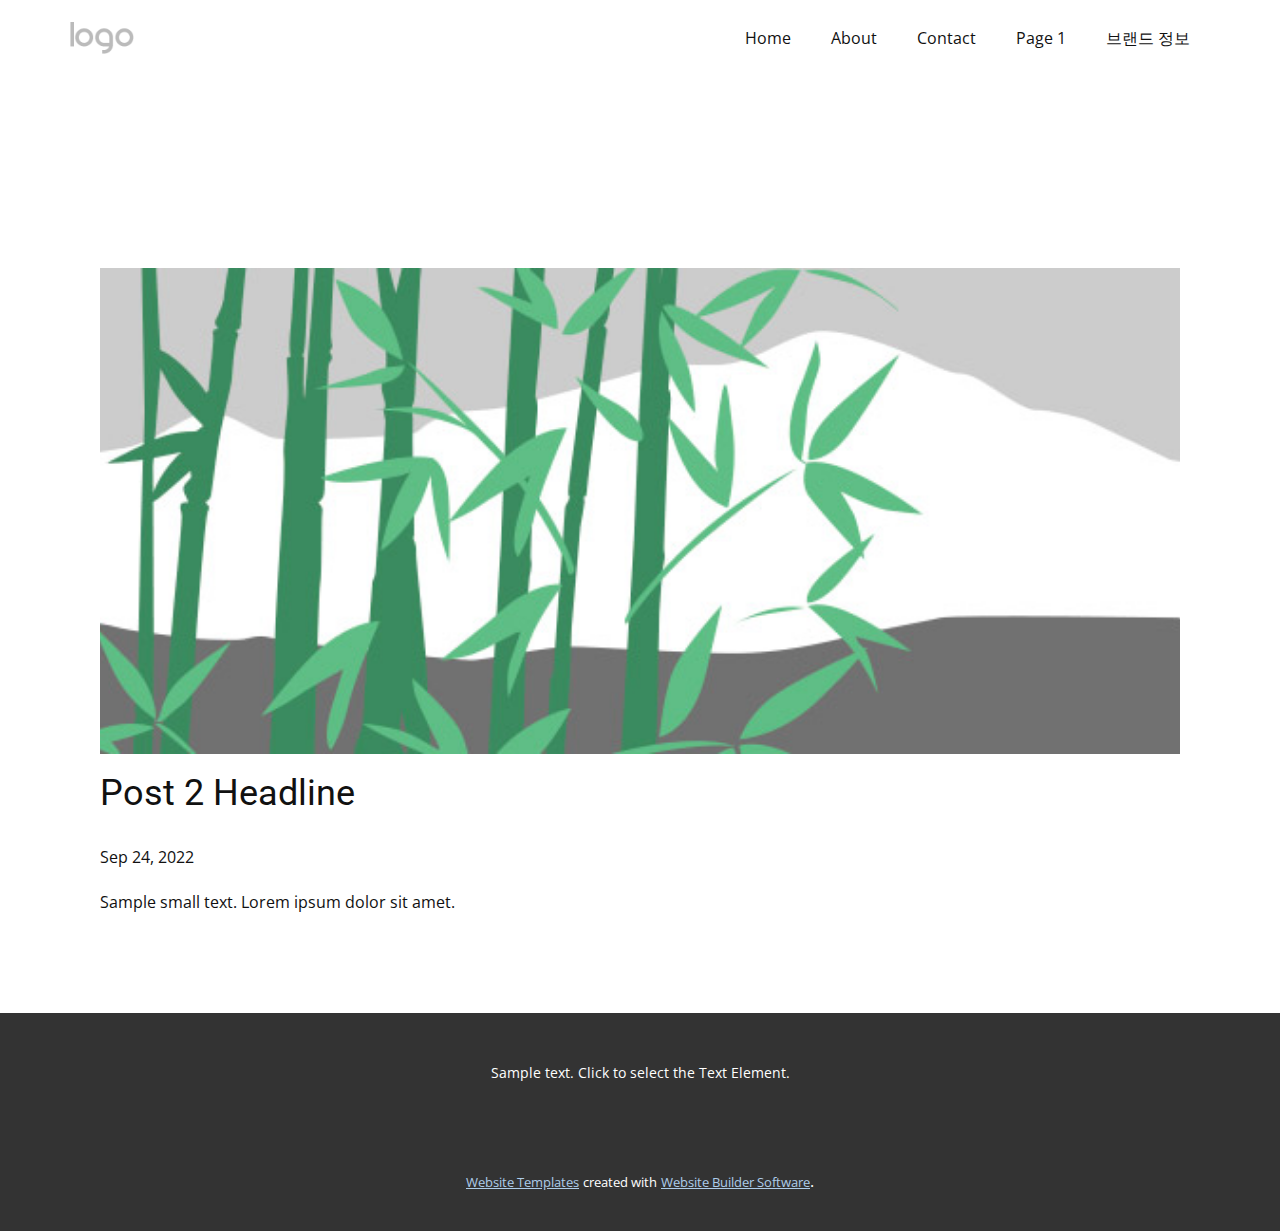
<file: blog/post-1.html>
<!doctype html>
<html style="font-size: 16px;" lang="en"><head>
    <meta name="viewport" content="width=device-width, initial-scale=1.0">
    <meta charset="utf-8">
    <meta name="keywords" content="Post 1 Headline">
    <meta name="description" content="">
    <title>Post 2 Headline</title>
    <link rel="stylesheet" href="../nicepage.css" media="screen">
<link rel="stylesheet" href="../Post-Template.css" media="screen">
    <script class="u-script" type="text/javascript" src="../jquery.js" defer=""></script>
    <script class="u-script" type="text/javascript" src="../nicepage.js" defer=""></script>
    <meta name="generator" content="Nicepage 4.18.5, nicepage.com">
    <link id="u-theme-google-font" rel="stylesheet" href="https://fonts.googleapis.com/css?family=Roboto:100,100i,300,300i,400,400i,500,500i,700,700i,900,900i|Open+Sans:300,300i,400,400i,500,500i,600,600i,700,700i,800,800i">
    
    
    <script type="application/ld+json">{
		"@context": "http://schema.org",
		"@type": "Organization",
		"name": "",
		"logo": "images/default-logo.png"
}</script>
    <meta name="theme-color" content="#478ac9">
  </head>
  <body class="u-body u-xl-mode" data-lang="en"><header class="u-clearfix u-header u-header" id="sec-7465"><div class="u-clearfix u-sheet u-sheet-1">
        <a href="https://nicepage.com" class="u-image u-logo u-image-1">
          <img src="../images/default-logo.png" class="u-logo-image u-logo-image-1">
        </a>
        <nav class="u-menu u-menu-dropdown u-offcanvas u-menu-1">
          <div class="menu-collapse" style="font-size: 1rem; letter-spacing: 0px;">
            <a class="u-button-style u-custom-left-right-menu-spacing u-custom-padding-bottom u-custom-top-bottom-menu-spacing u-nav-link u-text-active-palette-1-base u-text-hover-palette-2-base" href="#">
              <svg class="u-svg-link" viewBox="0 0 24 24"><use xmlns:xlink="http://www.w3.org/1999/xlink" xlink:href="#menu-hamburger"></use></svg>
              <svg class="u-svg-content" version="1.1" id="menu-hamburger" viewBox="0 0 16 16" x="0px" y="0px" xmlns:xlink="http://www.w3.org/1999/xlink" xmlns="http://www.w3.org/2000/svg"><g><rect y="1" width="16" height="2"></rect><rect y="7" width="16" height="2"></rect><rect y="13" width="16" height="2"></rect>
</g></svg>
            </a>
          </div>
          <div class="u-nav-container">
            <ul class="u-nav u-unstyled u-nav-1"><li class="u-nav-item"><a class="u-button-style u-nav-link u-text-active-palette-1-base u-text-hover-palette-2-base" href="../Home.html" style="padding: 10px 20px;">Home</a>
</li><li class="u-nav-item"><a class="u-button-style u-nav-link u-text-active-palette-1-base u-text-hover-palette-2-base" href="../About.html" style="padding: 10px 20px;">About</a>
</li><li class="u-nav-item"><a class="u-button-style u-nav-link u-text-active-palette-1-base u-text-hover-palette-2-base" href="../Contact.html" style="padding: 10px 20px;">Contact</a>
</li><li class="u-nav-item"><a class="u-button-style u-nav-link u-text-active-palette-1-base u-text-hover-palette-2-base" href="../Page-1.html" style="padding: 10px 20px;">Page 1</a>
</li><li class="u-nav-item"><a class="u-button-style u-nav-link u-text-active-palette-1-base u-text-hover-palette-2-base" href="../브랜드-정보.html" style="padding: 10px 20px;">브랜드 정보</a>
</li></ul>
          </div>
          <div class="u-nav-container-collapse">
            <div class="u-black u-container-style u-inner-container-layout u-opacity u-opacity-95 u-sidenav">
              <div class="u-inner-container-layout u-sidenav-overflow">
                <div class="u-menu-close"></div>
                <ul class="u-align-center u-nav u-popupmenu-items u-unstyled u-nav-2"><li class="u-nav-item"><a class="u-button-style u-nav-link" href="../Home.html">Home</a>
</li><li class="u-nav-item"><a class="u-button-style u-nav-link" href="../About.html">About</a>
</li><li class="u-nav-item"><a class="u-button-style u-nav-link" href="../Contact.html">Contact</a>
</li><li class="u-nav-item"><a class="u-button-style u-nav-link" href="../Page-1.html">Page 1</a>
</li><li class="u-nav-item"><a class="u-button-style u-nav-link" href="../브랜드-정보.html">브랜드 정보</a>
</li></ul>
              </div>
            </div>
            <div class="u-black u-menu-overlay u-opacity u-opacity-70"></div>
          </div>
        </nav>
      </div></header>
    <section class="u-align-center u-clearfix u-section-1" id="sec-af83">
      <div class="u-clearfix u-sheet u-valign-middle-md u-valign-middle-sm u-valign-middle-xs u-sheet-1"><!--post_details--><!--post_details_options_json--><!--{"source":""}--><!--/post_details_options_json--><!--blog_post-->
        <div class="u-container-style u-expanded-width u-post-details u-post-details-1">
          <div class="u-container-layout u-valign-middle u-container-layout-1"><!--blog_post_image-->
            <img alt="" class="u-blog-control u-expanded-width u-image u-image-default u-image-1" src="../images/68f64b9d.jpeg"><!--/blog_post_image--><!--blog_post_header-->
            <h2 class="u-blog-control u-text u-text-1">Post 2 Headline</h2><!--/blog_post_header--><!--blog_post_metadata-->
            <div class="u-blog-control u-metadata u-metadata-1"><!--blog_post_metadata_date-->
              <span class="u-meta-date u-meta-icon">Sep 24, 2022</span><!--/blog_post_metadata_date--><!--blog_post_metadata_category-->
              <!--/blog_post_metadata_category--><!--blog_post_metadata_comments-->
              <!--/blog_post_metadata_comments-->
            </div><!--/blog_post_metadata--><!--blog_post_content-->
            <div class="u-align-justify u-blog-control u-post-content u-text u-text-2 fr-view">
  Sample small text. Lorem ipsum dolor sit amet.
  </div><!--/blog_post_content-->
          </div>
        </div><!--/blog_post--><!--/post_details-->
      </div>
    </section>
    
    
    <footer class="u-align-center u-clearfix u-footer u-grey-80 u-footer" id="sec-8579"><div class="u-clearfix u-sheet u-sheet-1">
        <p class="u-small-text u-text u-text-variant u-text-1">Sample text. Click to select the Text Element.</p>
      </div></footer>
    <section class="u-backlink u-clearfix u-grey-80">
      <a class="u-link" href="https://nicepage.com/website-templates" target="_blank">
        <span>Website Templates</span>
      </a>
      <p class="u-text">
        <span>created with</span>
      </p>
      <a class="u-link" href="" target="_blank">
        <span>Website Builder Software</span>
      </a>. 
    </section>
  
</body></html>
</file>
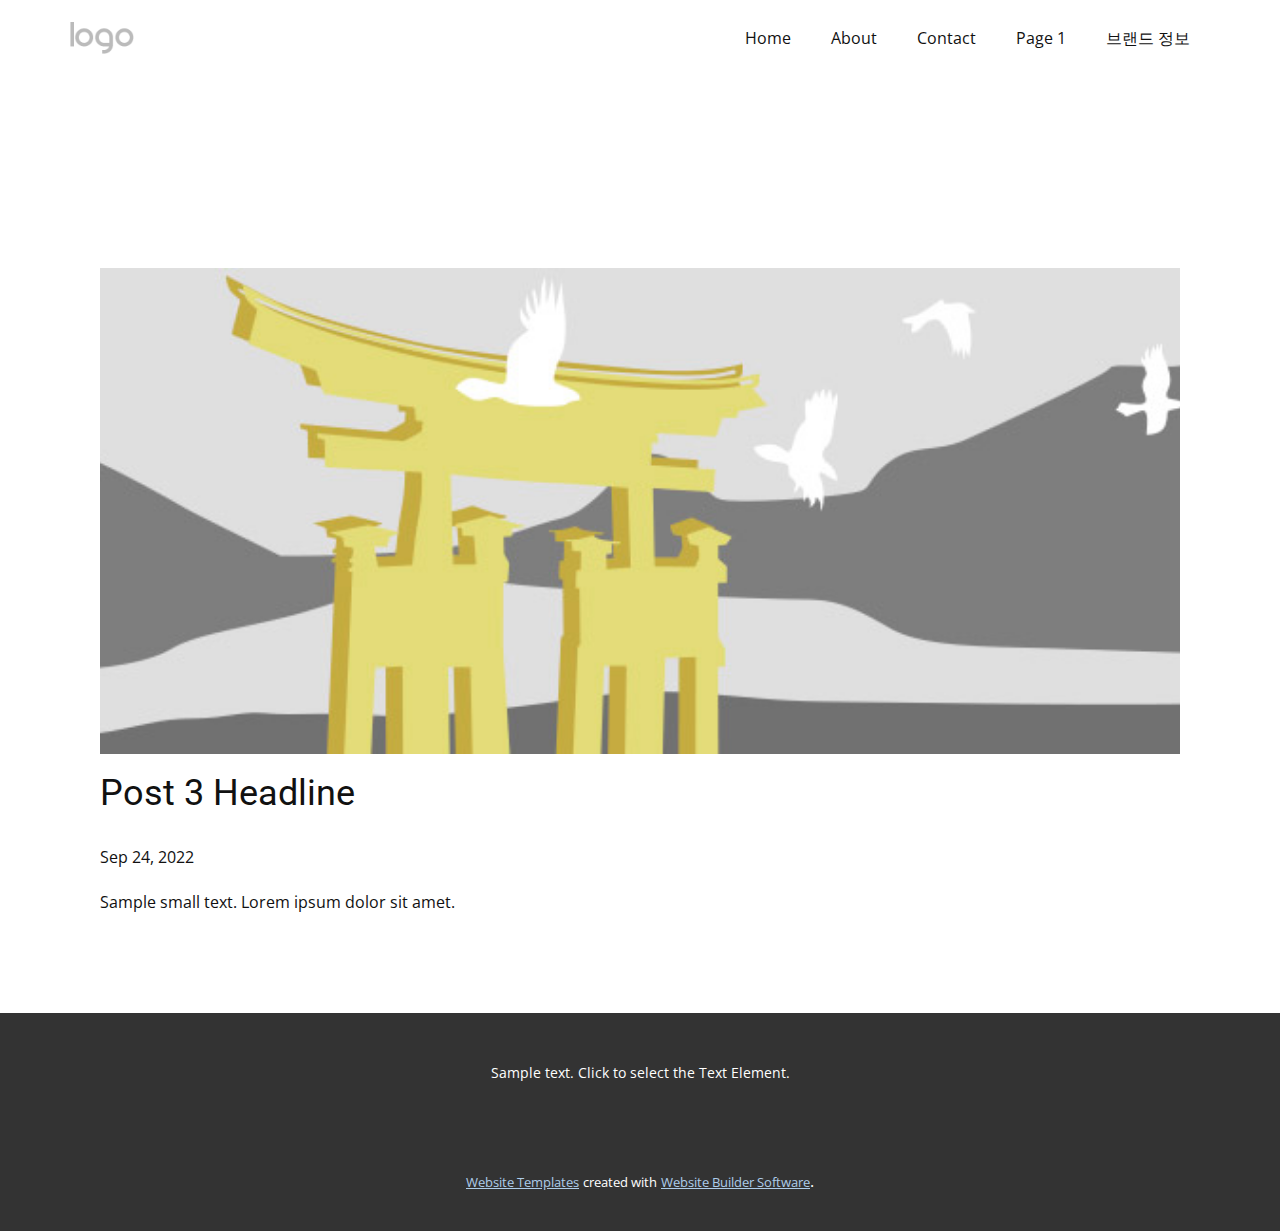
<file: blog/post-2.html>
<!doctype html>
<html style="font-size: 16px;" lang="en"><head>
    <meta name="viewport" content="width=device-width, initial-scale=1.0">
    <meta charset="utf-8">
    <meta name="keywords" content="Post 1 Headline">
    <meta name="description" content="">
    <title>Post 3 Headline</title>
    <link rel="stylesheet" href="../nicepage.css" media="screen">
<link rel="stylesheet" href="../Post-Template.css" media="screen">
    <script class="u-script" type="text/javascript" src="../jquery.js" defer=""></script>
    <script class="u-script" type="text/javascript" src="../nicepage.js" defer=""></script>
    <meta name="generator" content="Nicepage 4.18.5, nicepage.com">
    <link id="u-theme-google-font" rel="stylesheet" href="https://fonts.googleapis.com/css?family=Roboto:100,100i,300,300i,400,400i,500,500i,700,700i,900,900i|Open+Sans:300,300i,400,400i,500,500i,600,600i,700,700i,800,800i">
    
    
    <script type="application/ld+json">{
		"@context": "http://schema.org",
		"@type": "Organization",
		"name": "",
		"logo": "images/default-logo.png"
}</script>
    <meta name="theme-color" content="#478ac9">
  </head>
  <body class="u-body u-xl-mode" data-lang="en"><header class="u-clearfix u-header u-header" id="sec-7465"><div class="u-clearfix u-sheet u-sheet-1">
        <a href="https://nicepage.com" class="u-image u-logo u-image-1">
          <img src="../images/default-logo.png" class="u-logo-image u-logo-image-1">
        </a>
        <nav class="u-menu u-menu-dropdown u-offcanvas u-menu-1">
          <div class="menu-collapse" style="font-size: 1rem; letter-spacing: 0px;">
            <a class="u-button-style u-custom-left-right-menu-spacing u-custom-padding-bottom u-custom-top-bottom-menu-spacing u-nav-link u-text-active-palette-1-base u-text-hover-palette-2-base" href="#">
              <svg class="u-svg-link" viewBox="0 0 24 24"><use xmlns:xlink="http://www.w3.org/1999/xlink" xlink:href="#menu-hamburger"></use></svg>
              <svg class="u-svg-content" version="1.1" id="menu-hamburger" viewBox="0 0 16 16" x="0px" y="0px" xmlns:xlink="http://www.w3.org/1999/xlink" xmlns="http://www.w3.org/2000/svg"><g><rect y="1" width="16" height="2"></rect><rect y="7" width="16" height="2"></rect><rect y="13" width="16" height="2"></rect>
</g></svg>
            </a>
          </div>
          <div class="u-nav-container">
            <ul class="u-nav u-unstyled u-nav-1"><li class="u-nav-item"><a class="u-button-style u-nav-link u-text-active-palette-1-base u-text-hover-palette-2-base" href="../Home.html" style="padding: 10px 20px;">Home</a>
</li><li class="u-nav-item"><a class="u-button-style u-nav-link u-text-active-palette-1-base u-text-hover-palette-2-base" href="../About.html" style="padding: 10px 20px;">About</a>
</li><li class="u-nav-item"><a class="u-button-style u-nav-link u-text-active-palette-1-base u-text-hover-palette-2-base" href="../Contact.html" style="padding: 10px 20px;">Contact</a>
</li><li class="u-nav-item"><a class="u-button-style u-nav-link u-text-active-palette-1-base u-text-hover-palette-2-base" href="../Page-1.html" style="padding: 10px 20px;">Page 1</a>
</li><li class="u-nav-item"><a class="u-button-style u-nav-link u-text-active-palette-1-base u-text-hover-palette-2-base" href="../브랜드-정보.html" style="padding: 10px 20px;">브랜드 정보</a>
</li></ul>
          </div>
          <div class="u-nav-container-collapse">
            <div class="u-black u-container-style u-inner-container-layout u-opacity u-opacity-95 u-sidenav">
              <div class="u-inner-container-layout u-sidenav-overflow">
                <div class="u-menu-close"></div>
                <ul class="u-align-center u-nav u-popupmenu-items u-unstyled u-nav-2"><li class="u-nav-item"><a class="u-button-style u-nav-link" href="../Home.html">Home</a>
</li><li class="u-nav-item"><a class="u-button-style u-nav-link" href="../About.html">About</a>
</li><li class="u-nav-item"><a class="u-button-style u-nav-link" href="../Contact.html">Contact</a>
</li><li class="u-nav-item"><a class="u-button-style u-nav-link" href="../Page-1.html">Page 1</a>
</li><li class="u-nav-item"><a class="u-button-style u-nav-link" href="../브랜드-정보.html">브랜드 정보</a>
</li></ul>
              </div>
            </div>
            <div class="u-black u-menu-overlay u-opacity u-opacity-70"></div>
          </div>
        </nav>
      </div></header>
    <section class="u-align-center u-clearfix u-section-1" id="sec-af83">
      <div class="u-clearfix u-sheet u-valign-middle-md u-valign-middle-sm u-valign-middle-xs u-sheet-1"><!--post_details--><!--post_details_options_json--><!--{"source":""}--><!--/post_details_options_json--><!--blog_post-->
        <div class="u-container-style u-expanded-width u-post-details u-post-details-1">
          <div class="u-container-layout u-valign-middle u-container-layout-1"><!--blog_post_image-->
            <img alt="" class="u-blog-control u-expanded-width u-image u-image-default u-image-1" src="../images/8ad73f3c.jpeg"><!--/blog_post_image--><!--blog_post_header-->
            <h2 class="u-blog-control u-text u-text-1">Post 3 Headline</h2><!--/blog_post_header--><!--blog_post_metadata-->
            <div class="u-blog-control u-metadata u-metadata-1"><!--blog_post_metadata_date-->
              <span class="u-meta-date u-meta-icon">Sep 24, 2022</span><!--/blog_post_metadata_date--><!--blog_post_metadata_category-->
              <!--/blog_post_metadata_category--><!--blog_post_metadata_comments-->
              <!--/blog_post_metadata_comments-->
            </div><!--/blog_post_metadata--><!--blog_post_content-->
            <div class="u-align-justify u-blog-control u-post-content u-text u-text-2 fr-view">
  Sample small text. Lorem ipsum dolor sit amet.
  </div><!--/blog_post_content-->
          </div>
        </div><!--/blog_post--><!--/post_details-->
      </div>
    </section>
    
    
    <footer class="u-align-center u-clearfix u-footer u-grey-80 u-footer" id="sec-8579"><div class="u-clearfix u-sheet u-sheet-1">
        <p class="u-small-text u-text u-text-variant u-text-1">Sample text. Click to select the Text Element.</p>
      </div></footer>
    <section class="u-backlink u-clearfix u-grey-80">
      <a class="u-link" href="https://nicepage.com/website-templates" target="_blank">
        <span>Website Templates</span>
      </a>
      <p class="u-text">
        <span>created with</span>
      </p>
      <a class="u-link" href="" target="_blank">
        <span>Website Builder Software</span>
      </a>. 
    </section>
  
</body></html>
</file>
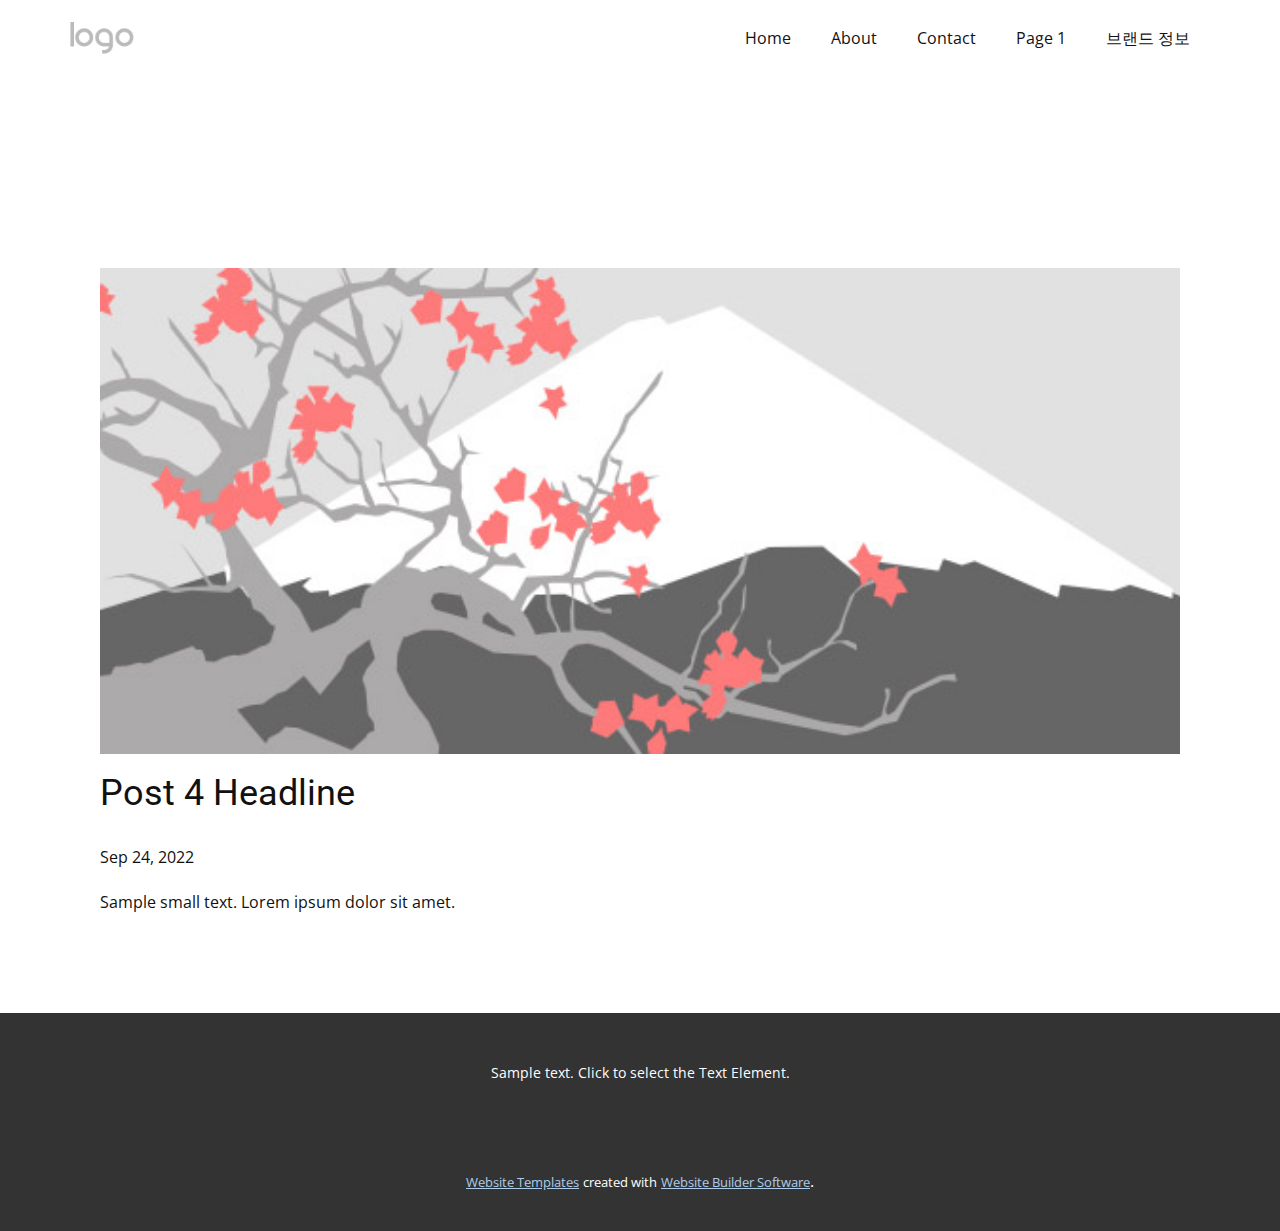
<file: blog/post-3.html>
<!doctype html>
<html style="font-size: 16px;" lang="en"><head>
    <meta name="viewport" content="width=device-width, initial-scale=1.0">
    <meta charset="utf-8">
    <meta name="keywords" content="Post 1 Headline">
    <meta name="description" content="">
    <title>Post 4 Headline</title>
    <link rel="stylesheet" href="../nicepage.css" media="screen">
<link rel="stylesheet" href="../Post-Template.css" media="screen">
    <script class="u-script" type="text/javascript" src="../jquery.js" defer=""></script>
    <script class="u-script" type="text/javascript" src="../nicepage.js" defer=""></script>
    <meta name="generator" content="Nicepage 4.18.5, nicepage.com">
    <link id="u-theme-google-font" rel="stylesheet" href="https://fonts.googleapis.com/css?family=Roboto:100,100i,300,300i,400,400i,500,500i,700,700i,900,900i|Open+Sans:300,300i,400,400i,500,500i,600,600i,700,700i,800,800i">
    
    
    <script type="application/ld+json">{
		"@context": "http://schema.org",
		"@type": "Organization",
		"name": "",
		"logo": "images/default-logo.png"
}</script>
    <meta name="theme-color" content="#478ac9">
  </head>
  <body class="u-body u-xl-mode" data-lang="en"><header class="u-clearfix u-header u-header" id="sec-7465"><div class="u-clearfix u-sheet u-sheet-1">
        <a href="https://nicepage.com" class="u-image u-logo u-image-1">
          <img src="../images/default-logo.png" class="u-logo-image u-logo-image-1">
        </a>
        <nav class="u-menu u-menu-dropdown u-offcanvas u-menu-1">
          <div class="menu-collapse" style="font-size: 1rem; letter-spacing: 0px;">
            <a class="u-button-style u-custom-left-right-menu-spacing u-custom-padding-bottom u-custom-top-bottom-menu-spacing u-nav-link u-text-active-palette-1-base u-text-hover-palette-2-base" href="#">
              <svg class="u-svg-link" viewBox="0 0 24 24"><use xmlns:xlink="http://www.w3.org/1999/xlink" xlink:href="#menu-hamburger"></use></svg>
              <svg class="u-svg-content" version="1.1" id="menu-hamburger" viewBox="0 0 16 16" x="0px" y="0px" xmlns:xlink="http://www.w3.org/1999/xlink" xmlns="http://www.w3.org/2000/svg"><g><rect y="1" width="16" height="2"></rect><rect y="7" width="16" height="2"></rect><rect y="13" width="16" height="2"></rect>
</g></svg>
            </a>
          </div>
          <div class="u-nav-container">
            <ul class="u-nav u-unstyled u-nav-1"><li class="u-nav-item"><a class="u-button-style u-nav-link u-text-active-palette-1-base u-text-hover-palette-2-base" href="../Home.html" style="padding: 10px 20px;">Home</a>
</li><li class="u-nav-item"><a class="u-button-style u-nav-link u-text-active-palette-1-base u-text-hover-palette-2-base" href="../About.html" style="padding: 10px 20px;">About</a>
</li><li class="u-nav-item"><a class="u-button-style u-nav-link u-text-active-palette-1-base u-text-hover-palette-2-base" href="../Contact.html" style="padding: 10px 20px;">Contact</a>
</li><li class="u-nav-item"><a class="u-button-style u-nav-link u-text-active-palette-1-base u-text-hover-palette-2-base" href="../Page-1.html" style="padding: 10px 20px;">Page 1</a>
</li><li class="u-nav-item"><a class="u-button-style u-nav-link u-text-active-palette-1-base u-text-hover-palette-2-base" href="../브랜드-정보.html" style="padding: 10px 20px;">브랜드 정보</a>
</li></ul>
          </div>
          <div class="u-nav-container-collapse">
            <div class="u-black u-container-style u-inner-container-layout u-opacity u-opacity-95 u-sidenav">
              <div class="u-inner-container-layout u-sidenav-overflow">
                <div class="u-menu-close"></div>
                <ul class="u-align-center u-nav u-popupmenu-items u-unstyled u-nav-2"><li class="u-nav-item"><a class="u-button-style u-nav-link" href="../Home.html">Home</a>
</li><li class="u-nav-item"><a class="u-button-style u-nav-link" href="../About.html">About</a>
</li><li class="u-nav-item"><a class="u-button-style u-nav-link" href="../Contact.html">Contact</a>
</li><li class="u-nav-item"><a class="u-button-style u-nav-link" href="../Page-1.html">Page 1</a>
</li><li class="u-nav-item"><a class="u-button-style u-nav-link" href="../브랜드-정보.html">브랜드 정보</a>
</li></ul>
              </div>
            </div>
            <div class="u-black u-menu-overlay u-opacity u-opacity-70"></div>
          </div>
        </nav>
      </div></header>
    <section class="u-align-center u-clearfix u-section-1" id="sec-af83">
      <div class="u-clearfix u-sheet u-valign-middle-md u-valign-middle-sm u-valign-middle-xs u-sheet-1"><!--post_details--><!--post_details_options_json--><!--{"source":""}--><!--/post_details_options_json--><!--blog_post-->
        <div class="u-container-style u-expanded-width u-post-details u-post-details-1">
          <div class="u-container-layout u-valign-middle u-container-layout-1"><!--blog_post_image-->
            <img alt="" class="u-blog-control u-expanded-width u-image u-image-default u-image-1" src="../images/0fd3416c.jpeg"><!--/blog_post_image--><!--blog_post_header-->
            <h2 class="u-blog-control u-text u-text-1">Post 4 Headline</h2><!--/blog_post_header--><!--blog_post_metadata-->
            <div class="u-blog-control u-metadata u-metadata-1"><!--blog_post_metadata_date-->
              <span class="u-meta-date u-meta-icon">Sep 24, 2022</span><!--/blog_post_metadata_date--><!--blog_post_metadata_category-->
              <!--/blog_post_metadata_category--><!--blog_post_metadata_comments-->
              <!--/blog_post_metadata_comments-->
            </div><!--/blog_post_metadata--><!--blog_post_content-->
            <div class="u-align-justify u-blog-control u-post-content u-text u-text-2 fr-view">
  Sample small text. Lorem ipsum dolor sit amet.
  </div><!--/blog_post_content-->
          </div>
        </div><!--/blog_post--><!--/post_details-->
      </div>
    </section>
    
    
    <footer class="u-align-center u-clearfix u-footer u-grey-80 u-footer" id="sec-8579"><div class="u-clearfix u-sheet u-sheet-1">
        <p class="u-small-text u-text u-text-variant u-text-1">Sample text. Click to select the Text Element.</p>
      </div></footer>
    <section class="u-backlink u-clearfix u-grey-80">
      <a class="u-link" href="https://nicepage.com/website-templates" target="_blank">
        <span>Website Templates</span>
      </a>
      <p class="u-text">
        <span>created with</span>
      </p>
      <a class="u-link" href="" target="_blank">
        <span>Website Builder Software</span>
      </a>. 
    </section>
  
</body></html>
</file>
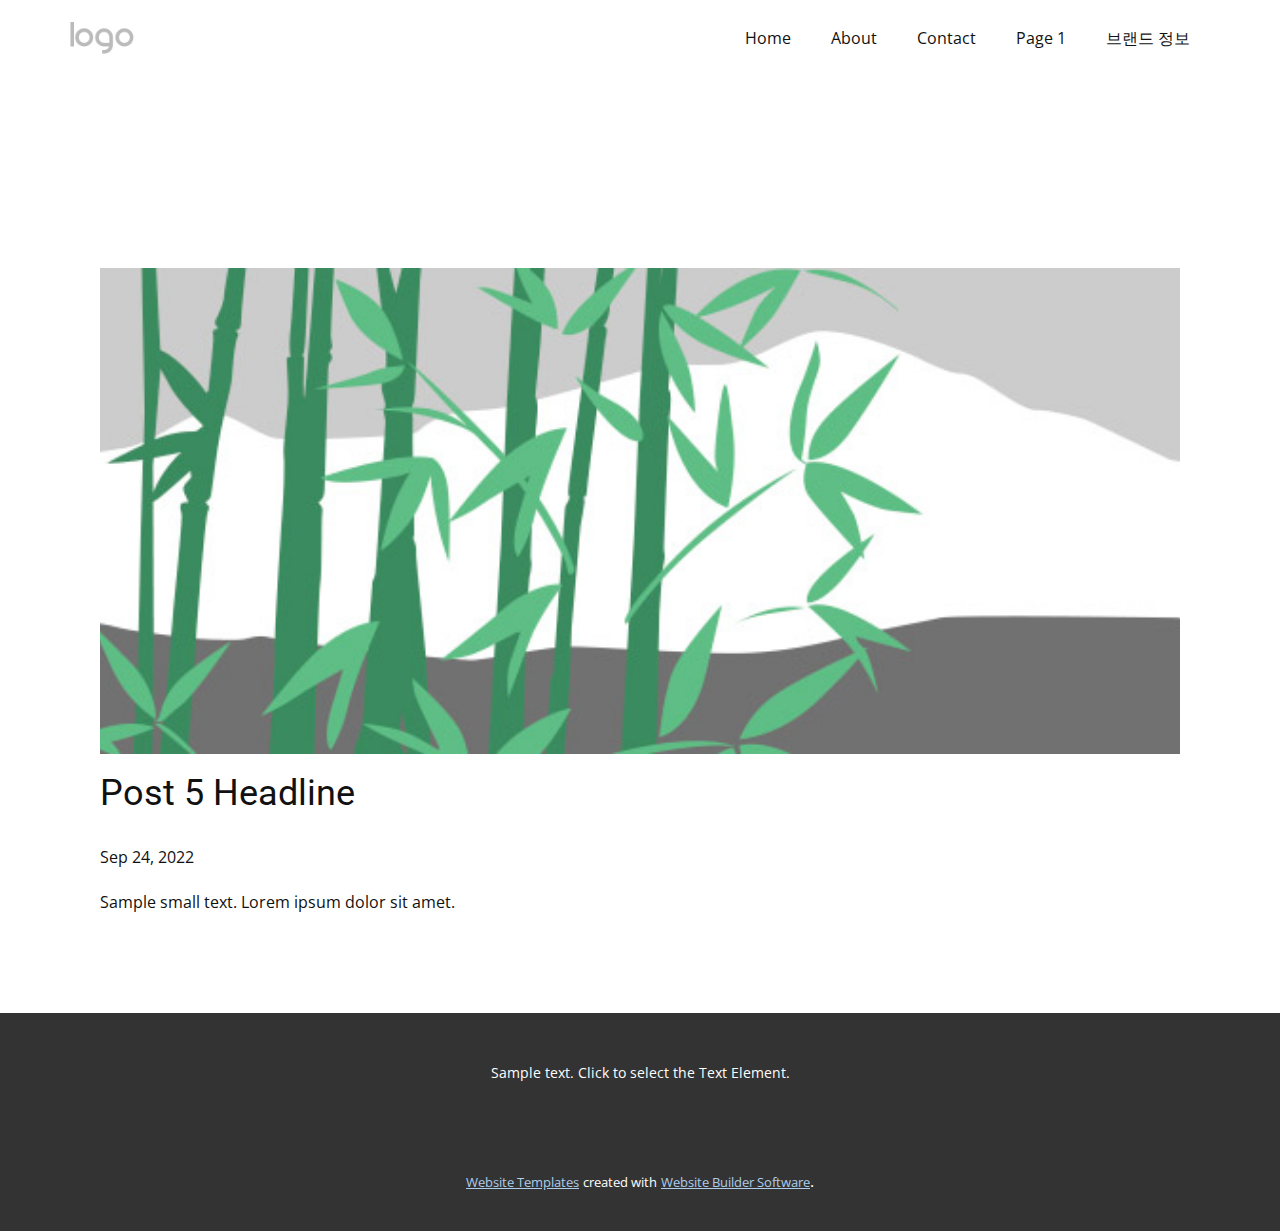
<file: blog/post-4.html>
<!doctype html>
<html style="font-size: 16px;" lang="en"><head>
    <meta name="viewport" content="width=device-width, initial-scale=1.0">
    <meta charset="utf-8">
    <meta name="keywords" content="Post 1 Headline">
    <meta name="description" content="">
    <title>Post 5 Headline</title>
    <link rel="stylesheet" href="../nicepage.css" media="screen">
<link rel="stylesheet" href="../Post-Template.css" media="screen">
    <script class="u-script" type="text/javascript" src="../jquery.js" defer=""></script>
    <script class="u-script" type="text/javascript" src="../nicepage.js" defer=""></script>
    <meta name="generator" content="Nicepage 4.18.5, nicepage.com">
    <link id="u-theme-google-font" rel="stylesheet" href="https://fonts.googleapis.com/css?family=Roboto:100,100i,300,300i,400,400i,500,500i,700,700i,900,900i|Open+Sans:300,300i,400,400i,500,500i,600,600i,700,700i,800,800i">
    
    
    <script type="application/ld+json">{
		"@context": "http://schema.org",
		"@type": "Organization",
		"name": "",
		"logo": "images/default-logo.png"
}</script>
    <meta name="theme-color" content="#478ac9">
  </head>
  <body class="u-body u-xl-mode" data-lang="en"><header class="u-clearfix u-header u-header" id="sec-7465"><div class="u-clearfix u-sheet u-sheet-1">
        <a href="https://nicepage.com" class="u-image u-logo u-image-1">
          <img src="../images/default-logo.png" class="u-logo-image u-logo-image-1">
        </a>
        <nav class="u-menu u-menu-dropdown u-offcanvas u-menu-1">
          <div class="menu-collapse" style="font-size: 1rem; letter-spacing: 0px;">
            <a class="u-button-style u-custom-left-right-menu-spacing u-custom-padding-bottom u-custom-top-bottom-menu-spacing u-nav-link u-text-active-palette-1-base u-text-hover-palette-2-base" href="#">
              <svg class="u-svg-link" viewBox="0 0 24 24"><use xmlns:xlink="http://www.w3.org/1999/xlink" xlink:href="#menu-hamburger"></use></svg>
              <svg class="u-svg-content" version="1.1" id="menu-hamburger" viewBox="0 0 16 16" x="0px" y="0px" xmlns:xlink="http://www.w3.org/1999/xlink" xmlns="http://www.w3.org/2000/svg"><g><rect y="1" width="16" height="2"></rect><rect y="7" width="16" height="2"></rect><rect y="13" width="16" height="2"></rect>
</g></svg>
            </a>
          </div>
          <div class="u-nav-container">
            <ul class="u-nav u-unstyled u-nav-1"><li class="u-nav-item"><a class="u-button-style u-nav-link u-text-active-palette-1-base u-text-hover-palette-2-base" href="../Home.html" style="padding: 10px 20px;">Home</a>
</li><li class="u-nav-item"><a class="u-button-style u-nav-link u-text-active-palette-1-base u-text-hover-palette-2-base" href="../About.html" style="padding: 10px 20px;">About</a>
</li><li class="u-nav-item"><a class="u-button-style u-nav-link u-text-active-palette-1-base u-text-hover-palette-2-base" href="../Contact.html" style="padding: 10px 20px;">Contact</a>
</li><li class="u-nav-item"><a class="u-button-style u-nav-link u-text-active-palette-1-base u-text-hover-palette-2-base" href="../Page-1.html" style="padding: 10px 20px;">Page 1</a>
</li><li class="u-nav-item"><a class="u-button-style u-nav-link u-text-active-palette-1-base u-text-hover-palette-2-base" href="../브랜드-정보.html" style="padding: 10px 20px;">브랜드 정보</a>
</li></ul>
          </div>
          <div class="u-nav-container-collapse">
            <div class="u-black u-container-style u-inner-container-layout u-opacity u-opacity-95 u-sidenav">
              <div class="u-inner-container-layout u-sidenav-overflow">
                <div class="u-menu-close"></div>
                <ul class="u-align-center u-nav u-popupmenu-items u-unstyled u-nav-2"><li class="u-nav-item"><a class="u-button-style u-nav-link" href="../Home.html">Home</a>
</li><li class="u-nav-item"><a class="u-button-style u-nav-link" href="../About.html">About</a>
</li><li class="u-nav-item"><a class="u-button-style u-nav-link" href="../Contact.html">Contact</a>
</li><li class="u-nav-item"><a class="u-button-style u-nav-link" href="../Page-1.html">Page 1</a>
</li><li class="u-nav-item"><a class="u-button-style u-nav-link" href="../브랜드-정보.html">브랜드 정보</a>
</li></ul>
              </div>
            </div>
            <div class="u-black u-menu-overlay u-opacity u-opacity-70"></div>
          </div>
        </nav>
      </div></header>
    <section class="u-align-center u-clearfix u-section-1" id="sec-af83">
      <div class="u-clearfix u-sheet u-valign-middle-md u-valign-middle-sm u-valign-middle-xs u-sheet-1"><!--post_details--><!--post_details_options_json--><!--{"source":""}--><!--/post_details_options_json--><!--blog_post-->
        <div class="u-container-style u-expanded-width u-post-details u-post-details-1">
          <div class="u-container-layout u-valign-middle u-container-layout-1"><!--blog_post_image-->
            <img alt="" class="u-blog-control u-expanded-width u-image u-image-default u-image-1" src="../images/68f64b9d.jpeg"><!--/blog_post_image--><!--blog_post_header-->
            <h2 class="u-blog-control u-text u-text-1">Post 5 Headline</h2><!--/blog_post_header--><!--blog_post_metadata-->
            <div class="u-blog-control u-metadata u-metadata-1"><!--blog_post_metadata_date-->
              <span class="u-meta-date u-meta-icon">Sep 24, 2022</span><!--/blog_post_metadata_date--><!--blog_post_metadata_category-->
              <!--/blog_post_metadata_category--><!--blog_post_metadata_comments-->
              <!--/blog_post_metadata_comments-->
            </div><!--/blog_post_metadata--><!--blog_post_content-->
            <div class="u-align-justify u-blog-control u-post-content u-text u-text-2 fr-view">
  Sample small text. Lorem ipsum dolor sit amet.
  </div><!--/blog_post_content-->
          </div>
        </div><!--/blog_post--><!--/post_details-->
      </div>
    </section>
    
    
    <footer class="u-align-center u-clearfix u-footer u-grey-80 u-footer" id="sec-8579"><div class="u-clearfix u-sheet u-sheet-1">
        <p class="u-small-text u-text u-text-variant u-text-1">Sample text. Click to select the Text Element.</p>
      </div></footer>
    <section class="u-backlink u-clearfix u-grey-80">
      <a class="u-link" href="https://nicepage.com/website-templates" target="_blank">
        <span>Website Templates</span>
      </a>
      <p class="u-text">
        <span>created with</span>
      </p>
      <a class="u-link" href="" target="_blank">
        <span>Website Builder Software</span>
      </a>. 
    </section>
  
</body></html>
</file>
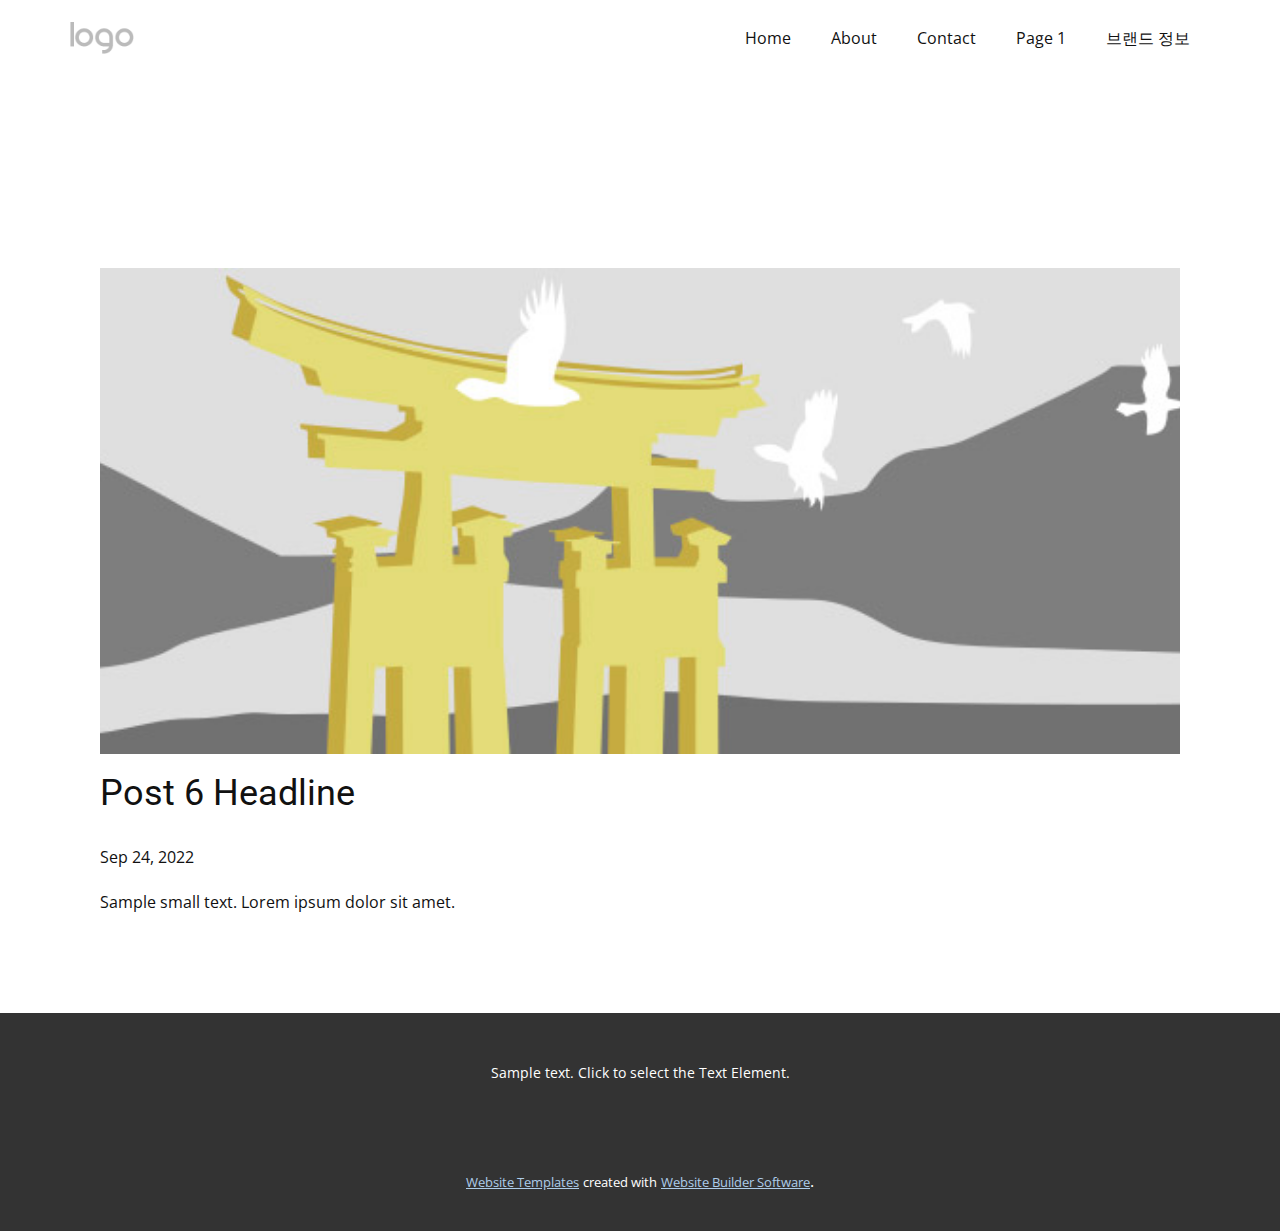
<file: blog/post-5.html>
<!doctype html>
<html style="font-size: 16px;" lang="en"><head>
    <meta name="viewport" content="width=device-width, initial-scale=1.0">
    <meta charset="utf-8">
    <meta name="keywords" content="Post 1 Headline">
    <meta name="description" content="">
    <title>Post 6 Headline</title>
    <link rel="stylesheet" href="../nicepage.css" media="screen">
<link rel="stylesheet" href="../Post-Template.css" media="screen">
    <script class="u-script" type="text/javascript" src="../jquery.js" defer=""></script>
    <script class="u-script" type="text/javascript" src="../nicepage.js" defer=""></script>
    <meta name="generator" content="Nicepage 4.18.5, nicepage.com">
    <link id="u-theme-google-font" rel="stylesheet" href="https://fonts.googleapis.com/css?family=Roboto:100,100i,300,300i,400,400i,500,500i,700,700i,900,900i|Open+Sans:300,300i,400,400i,500,500i,600,600i,700,700i,800,800i">
    
    
    <script type="application/ld+json">{
		"@context": "http://schema.org",
		"@type": "Organization",
		"name": "",
		"logo": "images/default-logo.png"
}</script>
    <meta name="theme-color" content="#478ac9">
  </head>
  <body class="u-body u-xl-mode" data-lang="en"><header class="u-clearfix u-header u-header" id="sec-7465"><div class="u-clearfix u-sheet u-sheet-1">
        <a href="https://nicepage.com" class="u-image u-logo u-image-1">
          <img src="../images/default-logo.png" class="u-logo-image u-logo-image-1">
        </a>
        <nav class="u-menu u-menu-dropdown u-offcanvas u-menu-1">
          <div class="menu-collapse" style="font-size: 1rem; letter-spacing: 0px;">
            <a class="u-button-style u-custom-left-right-menu-spacing u-custom-padding-bottom u-custom-top-bottom-menu-spacing u-nav-link u-text-active-palette-1-base u-text-hover-palette-2-base" href="#">
              <svg class="u-svg-link" viewBox="0 0 24 24"><use xmlns:xlink="http://www.w3.org/1999/xlink" xlink:href="#menu-hamburger"></use></svg>
              <svg class="u-svg-content" version="1.1" id="menu-hamburger" viewBox="0 0 16 16" x="0px" y="0px" xmlns:xlink="http://www.w3.org/1999/xlink" xmlns="http://www.w3.org/2000/svg"><g><rect y="1" width="16" height="2"></rect><rect y="7" width="16" height="2"></rect><rect y="13" width="16" height="2"></rect>
</g></svg>
            </a>
          </div>
          <div class="u-nav-container">
            <ul class="u-nav u-unstyled u-nav-1"><li class="u-nav-item"><a class="u-button-style u-nav-link u-text-active-palette-1-base u-text-hover-palette-2-base" href="../Home.html" style="padding: 10px 20px;">Home</a>
</li><li class="u-nav-item"><a class="u-button-style u-nav-link u-text-active-palette-1-base u-text-hover-palette-2-base" href="../About.html" style="padding: 10px 20px;">About</a>
</li><li class="u-nav-item"><a class="u-button-style u-nav-link u-text-active-palette-1-base u-text-hover-palette-2-base" href="../Contact.html" style="padding: 10px 20px;">Contact</a>
</li><li class="u-nav-item"><a class="u-button-style u-nav-link u-text-active-palette-1-base u-text-hover-palette-2-base" href="../Page-1.html" style="padding: 10px 20px;">Page 1</a>
</li><li class="u-nav-item"><a class="u-button-style u-nav-link u-text-active-palette-1-base u-text-hover-palette-2-base" href="../브랜드-정보.html" style="padding: 10px 20px;">브랜드 정보</a>
</li></ul>
          </div>
          <div class="u-nav-container-collapse">
            <div class="u-black u-container-style u-inner-container-layout u-opacity u-opacity-95 u-sidenav">
              <div class="u-inner-container-layout u-sidenav-overflow">
                <div class="u-menu-close"></div>
                <ul class="u-align-center u-nav u-popupmenu-items u-unstyled u-nav-2"><li class="u-nav-item"><a class="u-button-style u-nav-link" href="../Home.html">Home</a>
</li><li class="u-nav-item"><a class="u-button-style u-nav-link" href="../About.html">About</a>
</li><li class="u-nav-item"><a class="u-button-style u-nav-link" href="../Contact.html">Contact</a>
</li><li class="u-nav-item"><a class="u-button-style u-nav-link" href="../Page-1.html">Page 1</a>
</li><li class="u-nav-item"><a class="u-button-style u-nav-link" href="../브랜드-정보.html">브랜드 정보</a>
</li></ul>
              </div>
            </div>
            <div class="u-black u-menu-overlay u-opacity u-opacity-70"></div>
          </div>
        </nav>
      </div></header>
    <section class="u-align-center u-clearfix u-section-1" id="sec-af83">
      <div class="u-clearfix u-sheet u-valign-middle-md u-valign-middle-sm u-valign-middle-xs u-sheet-1"><!--post_details--><!--post_details_options_json--><!--{"source":""}--><!--/post_details_options_json--><!--blog_post-->
        <div class="u-container-style u-expanded-width u-post-details u-post-details-1">
          <div class="u-container-layout u-valign-middle u-container-layout-1"><!--blog_post_image-->
            <img alt="" class="u-blog-control u-expanded-width u-image u-image-default u-image-1" src="../images/8ad73f3c.jpeg"><!--/blog_post_image--><!--blog_post_header-->
            <h2 class="u-blog-control u-text u-text-1">Post 6 Headline</h2><!--/blog_post_header--><!--blog_post_metadata-->
            <div class="u-blog-control u-metadata u-metadata-1"><!--blog_post_metadata_date-->
              <span class="u-meta-date u-meta-icon">Sep 24, 2022</span><!--/blog_post_metadata_date--><!--blog_post_metadata_category-->
              <!--/blog_post_metadata_category--><!--blog_post_metadata_comments-->
              <!--/blog_post_metadata_comments-->
            </div><!--/blog_post_metadata--><!--blog_post_content-->
            <div class="u-align-justify u-blog-control u-post-content u-text u-text-2 fr-view">
  Sample small text. Lorem ipsum dolor sit amet.
  </div><!--/blog_post_content-->
          </div>
        </div><!--/blog_post--><!--/post_details-->
      </div>
    </section>
    
    
    <footer class="u-align-center u-clearfix u-footer u-grey-80 u-footer" id="sec-8579"><div class="u-clearfix u-sheet u-sheet-1">
        <p class="u-small-text u-text u-text-variant u-text-1">Sample text. Click to select the Text Element.</p>
      </div></footer>
    <section class="u-backlink u-clearfix u-grey-80">
      <a class="u-link" href="https://nicepage.com/website-templates" target="_blank">
        <span>Website Templates</span>
      </a>
      <p class="u-text">
        <span>created with</span>
      </p>
      <a class="u-link" href="" target="_blank">
        <span>Website Builder Software</span>
      </a>. 
    </section>
  
</body></html>
</file>
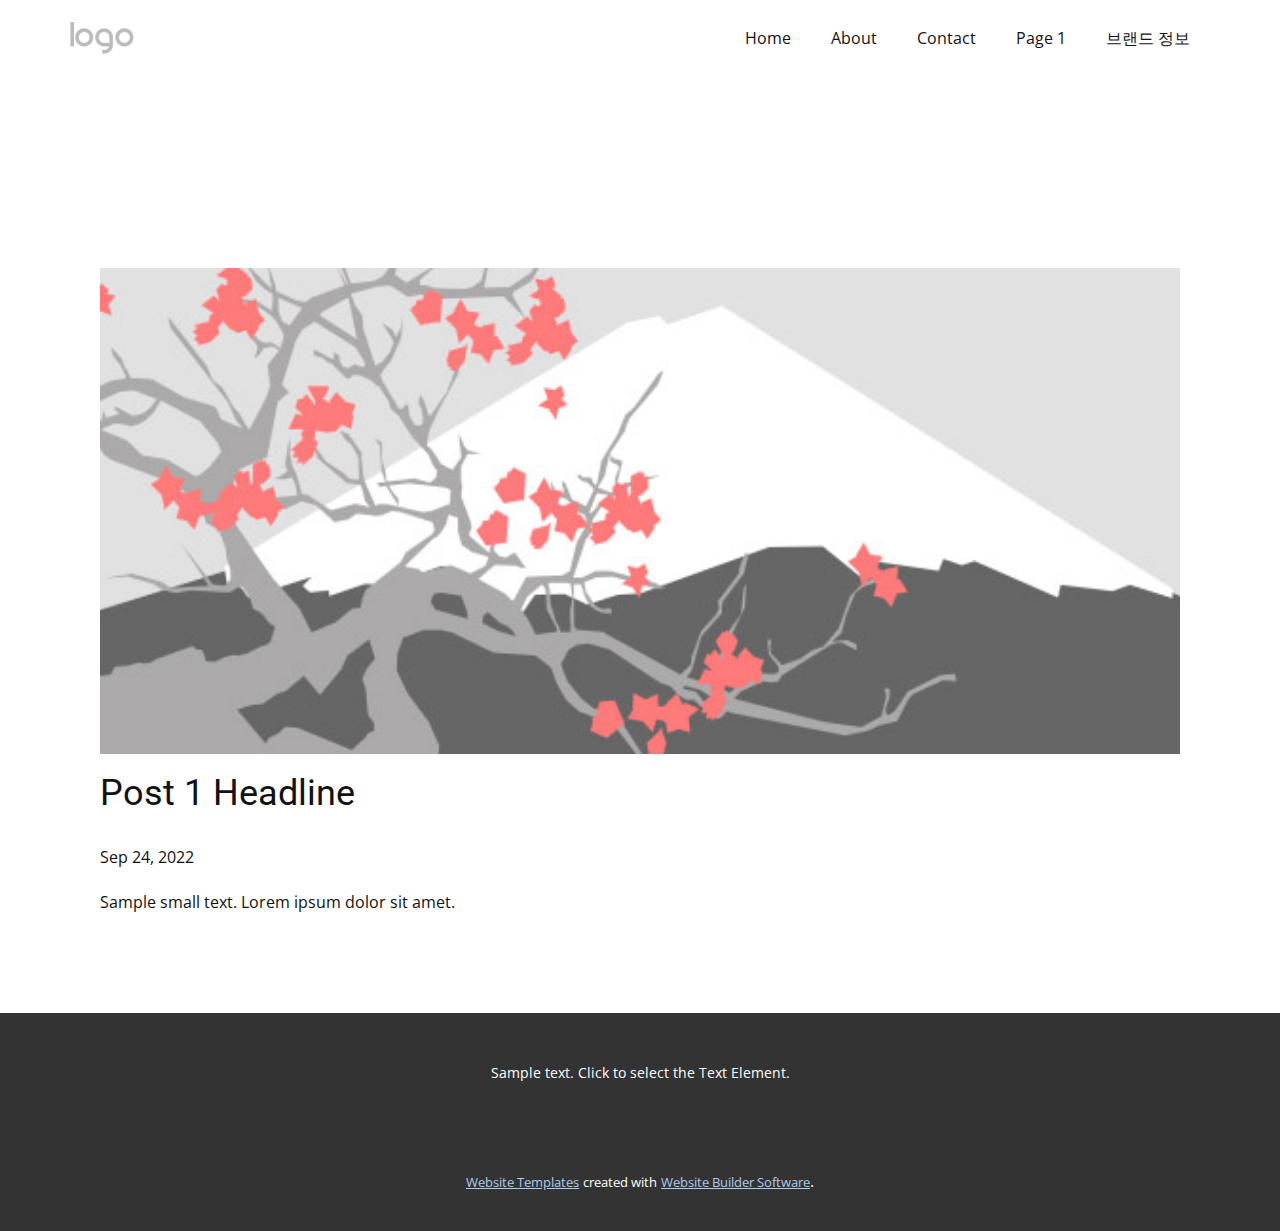
<file: blog/post.html>
<!doctype html>
<html style="font-size: 16px;" lang="en"><head>
    <meta name="viewport" content="width=device-width, initial-scale=1.0">
    <meta charset="utf-8">
    <meta name="keywords" content="Post 1 Headline">
    <meta name="description" content="">
    <title>Post 1 Headline</title>
    <link rel="stylesheet" href="../nicepage.css" media="screen">
<link rel="stylesheet" href="../Post-Template.css" media="screen">
    <script class="u-script" type="text/javascript" src="../jquery.js" defer=""></script>
    <script class="u-script" type="text/javascript" src="../nicepage.js" defer=""></script>
    <meta name="generator" content="Nicepage 4.18.5, nicepage.com">
    <link id="u-theme-google-font" rel="stylesheet" href="https://fonts.googleapis.com/css?family=Roboto:100,100i,300,300i,400,400i,500,500i,700,700i,900,900i|Open+Sans:300,300i,400,400i,500,500i,600,600i,700,700i,800,800i">
    
    
    <script type="application/ld+json">{
		"@context": "http://schema.org",
		"@type": "Organization",
		"name": "",
		"logo": "images/default-logo.png"
}</script>
    <meta name="theme-color" content="#478ac9">
  </head>
  <body class="u-body u-xl-mode" data-lang="en"><header class="u-clearfix u-header u-header" id="sec-7465"><div class="u-clearfix u-sheet u-sheet-1">
        <a href="https://nicepage.com" class="u-image u-logo u-image-1">
          <img src="../images/default-logo.png" class="u-logo-image u-logo-image-1">
        </a>
        <nav class="u-menu u-menu-dropdown u-offcanvas u-menu-1">
          <div class="menu-collapse" style="font-size: 1rem; letter-spacing: 0px;">
            <a class="u-button-style u-custom-left-right-menu-spacing u-custom-padding-bottom u-custom-top-bottom-menu-spacing u-nav-link u-text-active-palette-1-base u-text-hover-palette-2-base" href="#">
              <svg class="u-svg-link" viewBox="0 0 24 24"><use xmlns:xlink="http://www.w3.org/1999/xlink" xlink:href="#menu-hamburger"></use></svg>
              <svg class="u-svg-content" version="1.1" id="menu-hamburger" viewBox="0 0 16 16" x="0px" y="0px" xmlns:xlink="http://www.w3.org/1999/xlink" xmlns="http://www.w3.org/2000/svg"><g><rect y="1" width="16" height="2"></rect><rect y="7" width="16" height="2"></rect><rect y="13" width="16" height="2"></rect>
</g></svg>
            </a>
          </div>
          <div class="u-nav-container">
            <ul class="u-nav u-unstyled u-nav-1"><li class="u-nav-item"><a class="u-button-style u-nav-link u-text-active-palette-1-base u-text-hover-palette-2-base" href="../Home.html" style="padding: 10px 20px;">Home</a>
</li><li class="u-nav-item"><a class="u-button-style u-nav-link u-text-active-palette-1-base u-text-hover-palette-2-base" href="../About.html" style="padding: 10px 20px;">About</a>
</li><li class="u-nav-item"><a class="u-button-style u-nav-link u-text-active-palette-1-base u-text-hover-palette-2-base" href="../Contact.html" style="padding: 10px 20px;">Contact</a>
</li><li class="u-nav-item"><a class="u-button-style u-nav-link u-text-active-palette-1-base u-text-hover-palette-2-base" href="../Page-1.html" style="padding: 10px 20px;">Page 1</a>
</li><li class="u-nav-item"><a class="u-button-style u-nav-link u-text-active-palette-1-base u-text-hover-palette-2-base" href="../브랜드-정보.html" style="padding: 10px 20px;">브랜드 정보</a>
</li></ul>
          </div>
          <div class="u-nav-container-collapse">
            <div class="u-black u-container-style u-inner-container-layout u-opacity u-opacity-95 u-sidenav">
              <div class="u-inner-container-layout u-sidenav-overflow">
                <div class="u-menu-close"></div>
                <ul class="u-align-center u-nav u-popupmenu-items u-unstyled u-nav-2"><li class="u-nav-item"><a class="u-button-style u-nav-link" href="../Home.html">Home</a>
</li><li class="u-nav-item"><a class="u-button-style u-nav-link" href="../About.html">About</a>
</li><li class="u-nav-item"><a class="u-button-style u-nav-link" href="../Contact.html">Contact</a>
</li><li class="u-nav-item"><a class="u-button-style u-nav-link" href="../Page-1.html">Page 1</a>
</li><li class="u-nav-item"><a class="u-button-style u-nav-link" href="../브랜드-정보.html">브랜드 정보</a>
</li></ul>
              </div>
            </div>
            <div class="u-black u-menu-overlay u-opacity u-opacity-70"></div>
          </div>
        </nav>
      </div></header>
    <section class="u-align-center u-clearfix u-section-1" id="sec-af83">
      <div class="u-clearfix u-sheet u-valign-middle-md u-valign-middle-sm u-valign-middle-xs u-sheet-1"><!--post_details--><!--post_details_options_json--><!--{"source":""}--><!--/post_details_options_json--><!--blog_post-->
        <div class="u-container-style u-expanded-width u-post-details u-post-details-1">
          <div class="u-container-layout u-valign-middle u-container-layout-1"><!--blog_post_image-->
            <img alt="" class="u-blog-control u-expanded-width u-image u-image-default u-image-1" src="../images/0fd3416c.jpeg"><!--/blog_post_image--><!--blog_post_header-->
            <h2 class="u-blog-control u-text u-text-1">Post 1 Headline</h2><!--/blog_post_header--><!--blog_post_metadata-->
            <div class="u-blog-control u-metadata u-metadata-1"><!--blog_post_metadata_date-->
              <span class="u-meta-date u-meta-icon">Sep 24, 2022</span><!--/blog_post_metadata_date--><!--blog_post_metadata_category-->
              <!--/blog_post_metadata_category--><!--blog_post_metadata_comments-->
              <!--/blog_post_metadata_comments-->
            </div><!--/blog_post_metadata--><!--blog_post_content-->
            <div class="u-align-justify u-blog-control u-post-content u-text u-text-2 fr-view">
  Sample small text. Lorem ipsum dolor sit amet.
  </div><!--/blog_post_content-->
          </div>
        </div><!--/blog_post--><!--/post_details-->
      </div>
    </section>
    
    
    <footer class="u-align-center u-clearfix u-footer u-grey-80 u-footer" id="sec-8579"><div class="u-clearfix u-sheet u-sheet-1">
        <p class="u-small-text u-text u-text-variant u-text-1">Sample text. Click to select the Text Element.</p>
      </div></footer>
    <section class="u-backlink u-clearfix u-grey-80">
      <a class="u-link" href="https://nicepage.com/website-templates" target="_blank">
        <span>Website Templates</span>
      </a>
      <p class="u-text">
        <span>created with</span>
      </p>
      <a class="u-link" href="" target="_blank">
        <span>Website Builder Software</span>
      </a>. 
    </section>
  
</body></html>
</file>
